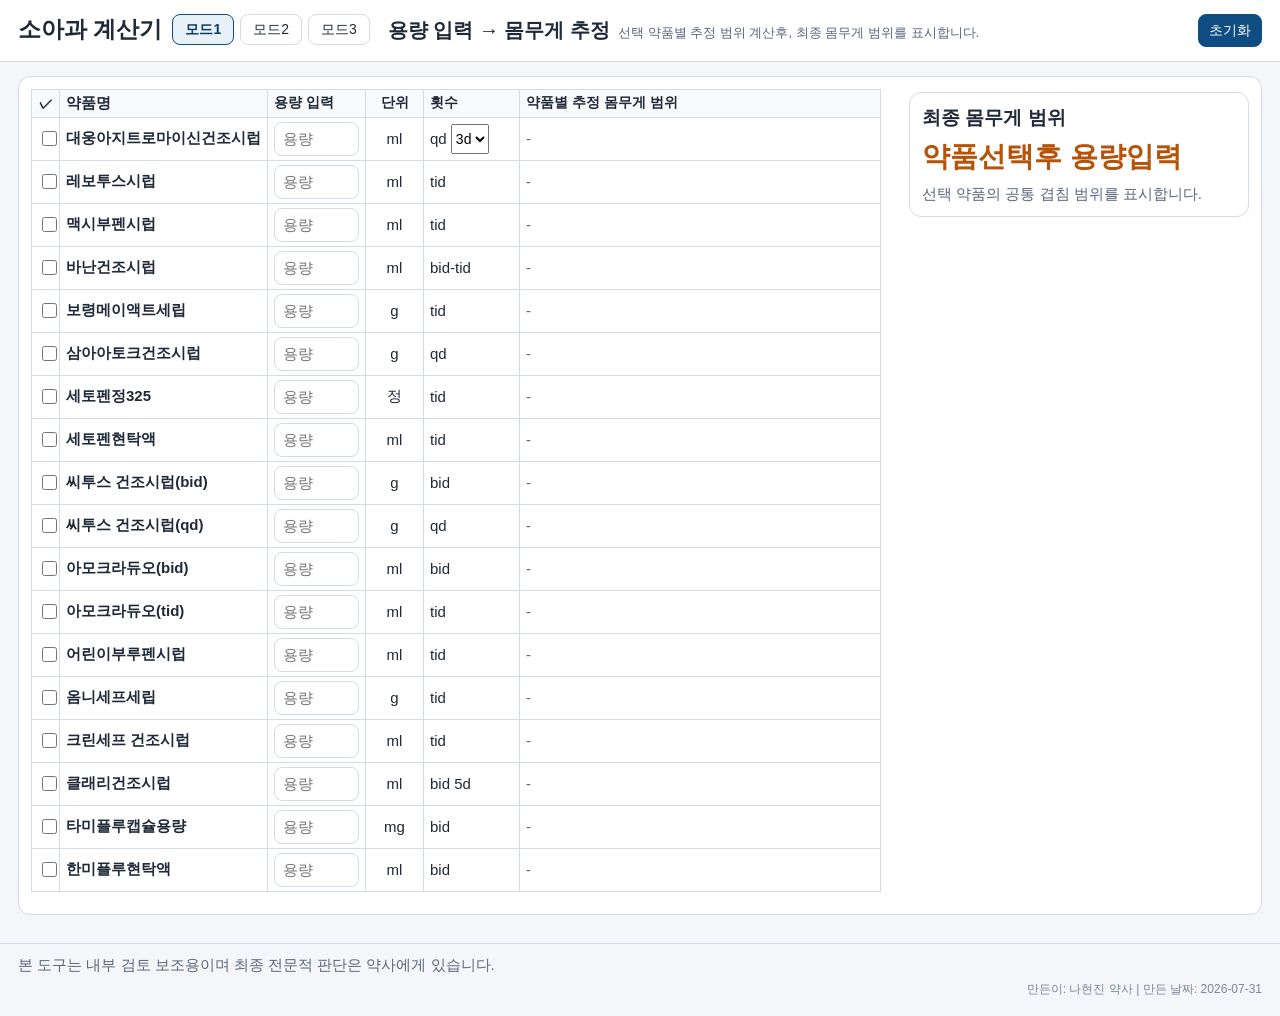
<file: index.html>
﻿<!doctype html>
<html lang="ko">
<head>
  <meta charset="UTF-8" />
  <meta name="viewport" content="width=device-width, initial-scale=1.0" />
  <title>소아과 계산기</title>
  <style>
:root{
  --bg:#f4f6f9; --panel:#fff; --line:#d4dbe6; --text:#1f2937; --muted:#5b667a;
  --primary:#0f4c81; --primary-weak:#e8f1f8; --ok:#166534; --warn:#b45309; --ex:#b42318;
}
*{box-sizing:border-box}
body{
  margin:0;background:var(--bg);color:var(--text);
  font-family:"Pretendard","Noto Sans KR","Segoe UI",sans-serif;
  font-size:18px;
}
.topbar{
  position:sticky;top:0;z-index:20;background:var(--panel);border-bottom:1px solid var(--line);
  display:flex;justify-content:space-between;gap:12px;padding:14px 18px;align-items:flex-start
}
.title-wrap{
  display:grid;
  gap:4px;
  min-width:0;
}
.title-row{
  display:flex;
  align-items:center;
  gap:10px;
  flex-wrap:nowrap;
  min-width:0;
}
.topbar h1{margin:0;font-size:23px;line-height:1.2}
.top-modes{
  display:flex;
  align-items:center;
  gap:6px;
  flex-shrink:0;
}
.actions{display:flex;gap:8px;flex-wrap:wrap}
.actions button{
  font-size:14px;
  padding:7px 10px;
  border-radius:8px;
}
button{
  border:1px solid var(--line);background:#fff;color:var(--text);border-radius:10px;
  padding:10px 14px;font-size:17px;line-height:1.2;cursor:pointer
}
button.primary{background:var(--primary);border-color:var(--primary);color:#fff}
button.primary:hover{filter:brightness(.95)}
.wrap{padding:14px 18px 20px;display:grid;gap:12px}
.panel{background:var(--panel);border:1px solid var(--line);border-radius:12px;padding:12px}
.panel h2{margin:0 0 10px;font-size:20px;line-height:1.3}
.tabs{display:grid;grid-template-columns:repeat(2,minmax(0,1fr));gap:8px}
.tab{
  padding:11px 12px;border:1px solid var(--line);border-radius:10px;background:#fff;text-align:left;
  font-size:17px;line-height:1.3
}
.top-modes .tab{
  text-align:center;
  font-size:14px;
  line-height:1.1;
  padding:7px 12px;
  border-radius:8px;
}
.tab.active{background:var(--primary-weak);border-color:var(--primary);font-weight:700;color:#0b3b63}
.mode-help{
  margin-top:0;
  margin-left:8px;
  font-size:13px;
  color:var(--muted);
  white-space:nowrap;
  overflow:hidden;
  text-overflow:ellipsis;
  min-width:0;
}
.mode-title{
  font-size:20px;
  line-height:1.3;
  font-weight:700;
  color:var(--text);
  margin-right:8px;
}

.mode{display:none}
.mode.active{display:block}

.mode1-grid{
  display:grid;grid-template-columns:minmax(0,1fr) 340px;gap:12px;align-items:start
}
.sticky-final{position:sticky;top:92px}
.final-box{
  border:1px solid var(--line);border-radius:12px;padding:12px;background:#fff
}
.final-title{font-weight:700;font-size:19px;margin-bottom:8px}
.final-value{font-size:28px;font-weight:800;line-height:1.3}
.state-ok{color:var(--ok)}
.state-warn{color:var(--warn)}
.state-ex{color:var(--ex)}
.mini{font-size:15px;color:var(--muted);margin-top:8px;line-height:1.4}

.sticky-input-area{
  position:sticky;
  top:92px;
  z-index:6;
  background:var(--panel);
  border-bottom:1px dashed var(--line);
  padding-bottom:10px;
  margin-bottom:10px;
}

#mode2StickyInput{
  position:sticky;
  top:92px;
  z-index:10;
  background:var(--panel);
}
#mode3StickyInput{
  position:sticky;
  top:92px;
  z-index:9;
  background:var(--panel);
}
.mode2-topline{
  display:flex;
  align-items:flex-end;
  justify-content:flex-start;
  gap:8px;
  flex-wrap:nowrap;
  position:static;
  background:transparent;
  padding:0;
  border-bottom:none;
}
.mode2-topline h2{
  margin:0;
  white-space:nowrap;
  flex-shrink:0;
}
.mode2-topline #mode2StickyInput{
  position:sticky;
  top:92px;
  z-index:10;
  flex:0 0 auto;
  width:auto;
  margin-bottom:0;
  margin-left:2px;
  border-bottom:none;
  padding:4px 6px 4px 6px;
  background:var(--panel);
  border:1px solid var(--line);
  border-radius:10px;
  box-shadow:0 1px 0 rgba(15,76,129,0.06);
}
.mode2-topline .merged-top-row{
  justify-content:flex-start;
  gap:8px;
}
#mode2Table{
  margin-top:8px;
}

table{
  width:100%;border-collapse:collapse;font-size:18px;background:#fff
}
#mode1Table{
  width:calc(100% - 16px);
  font-size:15px;
}
#mode1Table th{
  font-size:14px;
  padding:4px 6px;
}
#mode1Table td{
  padding:4px 6px;
  font-size:15px;
}
#mode1Table.dense td{
  height:34px;
}
#mode1Table th:nth-child(2),
#mode1Table td:nth-child(2){
  white-space:nowrap;
  font-size:15px;
  font-weight:600;
}
#mode1Table th:nth-child(1),
#mode1Table td:nth-child(1){
  width:28px;
  min-width:28px;
  max-width:28px;
  text-align:center;
}
#mode1Table th:nth-child(4),
#mode1Table td:nth-child(4){
  width:58px;
  min-width:58px;
  max-width:58px;
  text-align:center;
}
#mode1Table .row-result.ok,
#mode1Table .row-result.warn,
#mode1Table .row-result.ex{
  font-size:15px;
}
#mode1Table input[type="number"]{
  height:34px;
  font-size:15px;
  padding:4px 8px;
}
#mode1Table .m1-period{
  height:30px;
  font-size:14px;
}
th,td{border:1px solid var(--line);padding:6px 8px;vertical-align:middle}
th{background:#f8fafc;text-align:left;font-size:16px}
.dense td{height:40px}
.dense td:nth-child(2){font-size:16px;font-weight:600}
.muted{color:var(--muted)}
.row-result.ok{color:var(--ok);font-weight:700;font-size:18px}
.row-result.warn{color:var(--warn);font-weight:700;font-size:18px}
.row-result.ex{color:var(--ex);font-weight:700;font-size:18px}
.med-link{
  color:inherit;
  text-decoration:none;
}
.med-name-text{
  color:inherit;
  text-decoration:none;
}

#mode2Table{
  table-layout:fixed;
  font-size:15px;
}
#mode2Table th{
  font-size:14px;
  padding:4px 6px;
}
#mode2Table td{
  font-size:15px;
  padding:4px 6px;
}
#mode2Table.dense td{
  height:34px;
}
#mode2Table th:nth-child(1),
#mode2Table td:nth-child(1),
#mode2Table th:nth-child(4),
#mode2Table td:nth-child(4),
#mode2Table th:nth-child(7),
#mode2Table td:nth-child(7){
  width:56px !important;
  min-width:56px;
  max-width:56px;
  text-align:center;
}
#mode2Table th:nth-child(1),
#mode2Table th:nth-child(4),
#mode2Table td:nth-child(1),
#mode2Table td:nth-child(4),
#mode2Table th:nth-child(7),
#mode2Table td:nth-child(7){
  padding-left:2px;
  padding-right:2px;
}
#mode2Table th:nth-child(2),
#mode2Table th:nth-child(5),
#mode2Table td:nth-child(2),
#mode2Table td:nth-child(5),
#mode2Table th:nth-child(8),
#mode2Table td:nth-child(8){
  white-space:nowrap;
}
#mode2Table th:nth-child(2),
#mode2Table td:nth-child(2){
  width:224px !important;
  min-width:224px;
  max-width:224px;
}
#mode2Table th:nth-child(3),
#mode2Table td:nth-child(3){
  width:182px !important;
  min-width:182px;
  max-width:182px;
}
#mode2Table th:nth-child(5),
#mode2Table td:nth-child(5){
  width:224px !important;
  min-width:224px;
  max-width:224px;
}
#mode2Table th:nth-child(6),
#mode2Table td:nth-child(6){
  width:210px !important;
  min-width:210px;
  max-width:210px;
}
#mode2Table th:nth-child(8),
#mode2Table td:nth-child(8){
  width:224px !important;
  min-width:224px;
  max-width:224px;
}
#mode2Table td:nth-child(2),
#mode2Table td:nth-child(5),
#mode2Table td:nth-child(8){
  font-size:15px;
  font-weight:600;
}
#mode2Table .row-result{
  line-height:1.25;
  font-size:15px;
  white-space:normal;
}
#mode2Table td:nth-child(3),
#mode2Table td:nth-child(6){
  height:auto;
  min-height:34px;
  align-items:flex-start;
}
#mode2Table .med-name.weight{
  background:#eaf4ff;
}
#mode2Table .med-name.age{
  background:#ffe4ef;
}
#mode2Table .med-name.both{
  background:linear-gradient(90deg, #eaf4ff 0 50%, #ffe4ef 50% 100%);
}
.merged-top-row{
  display:flex;
  align-items:flex-end;
  flex-wrap:nowrap;
  gap:10px;
}
.mode2-fixed100{
  width:100px;
  min-width:100px;
  max-width:100px;
}
.mode2-fixed120{
  width:210px;
  min-width:210px;
  max-width:210px;
}
#mode2Weight,
#mode2BirthYymmdd,
#mode3Weight,
#mode3BirthYymmdd{
  width:100px !important;
  min-width:100px;
  max-width:100px;
}
#mode2AgeDirect,
#mode3AgeDirect{
  width:100px !important;
  min-width:100px;
  max-width:100px;
}
.mode2-fixed110{
  width:210px;
  min-width:210px;
  max-width:210px;
}
.mode2-age-direct-box{
  margin-left:-5px;
}
#mode2AgeValue,
#mode3AgeValue{
  width:90px;
  min-width:90px;
  max-width:90px;
}
.mode2-input-box{
  display:flex;
  align-items:center;
  gap:8px;
  border:1px solid var(--line);
  border-radius:10px;
  padding:8px 10px 10px;
}
.mode2-input-box label{
  margin-bottom:0;
  white-space:nowrap;
  flex-shrink:0;
}
.mode2-input-weight{
  background:#eaf4ff;
}
.mode2-input-age{
  background:#ffe4ef;
}

#mode3Table{
  table-layout:fixed;
  font-size:15px;
}
#mode3Table th{
  font-size:14px;
  padding:4px 6px;
}
#mode3Table td{
  font-size:15px;
  padding:4px 6px;
  height:34px;
}
#mode3Table.dense td{
  height:34px;
}
#mode3Table th:nth-child(1),
#mode3Table td:nth-child(1),
#mode3Table th:nth-child(6),
#mode3Table td:nth-child(6),
#mode3Table th:nth-child(11),
#mode3Table td:nth-child(11){
  width:56px !important;
  min-width:56px;
  max-width:56px;
  text-align:center;
}
#mode3Table th:nth-child(1),
#mode3Table th:nth-child(6),
#mode3Table th:nth-child(11),
#mode3Table td:nth-child(1),
#mode3Table td:nth-child(6),
#mode3Table td:nth-child(11){
  padding-left:2px;
  padding-right:2px;
}
#mode3Table th:nth-child(2),
#mode3Table td:nth-child(2),
#mode3Table th:nth-child(7),
#mode3Table td:nth-child(7),
#mode3Table th:nth-child(12),
#mode3Table td:nth-child(12){
  white-space:nowrap;
}
#mode3Table th:nth-child(2),
#mode3Table td:nth-child(2),
#mode3Table th:nth-child(7),
#mode3Table td:nth-child(7),
#mode3Table th:nth-child(12),
#mode3Table td:nth-child(12){
  width:224px !important;
  min-width:224px;
  max-width:224px;
}
#mode3Table th:nth-child(3),
#mode3Table td:nth-child(3),
#mode3Table th:nth-child(8),
#mode3Table td:nth-child(8),
#mode3Table th:nth-child(13),
#mode3Table td:nth-child(13){
  width:88px !important;
  min-width:88px;
  max-width:88px;
}
#mode3Table th:nth-child(4),
#mode3Table td:nth-child(4),
#mode3Table th:nth-child(9),
#mode3Table td:nth-child(9),
#mode3Table th:nth-child(14),
#mode3Table td:nth-child(14){
  width:74px !important;
  min-width:74px;
  max-width:74px;
}
#mode3Table td:nth-child(2),
#mode3Table td:nth-child(7),
#mode3Table td:nth-child(12){
  font-size:16px;
  font-weight:600;
}
#mode3Table td:nth-child(5),
#mode3Table td:nth-child(10),
#mode3Table td:nth-child(15){
  font-size:15px;
  line-height:1.2;
}
#mode3Table .med-name.basis-weight{
  background:#eaf4ff;
}
#mode3Table .med-name.basis-age{
  background:#ffe4ef;
}
#mode3Table .med-name.basis-dual{
  background:linear-gradient(90deg,#eaf4ff 0 50%,#ffe4ef 50% 100%);
}
.audit-dose-wrap{
  display:flex;
  align-items:center;
  gap:4px;
}
.audit-dose-input{
  width:56px !important;
  min-width:56px;
  max-width:56px;
  height:34px !important;
  font-size:15px !important;
  padding:4px 6px !important;
}
.audit-freq-input{
  width:100%;
  min-width:0;
  height:34px !important;
  font-size:15px !important;
  padding:4px 6px !important;
}
.audit-unit-text{
  display:inline-block;
  min-width:18px;
  padding:0;
  color:var(--muted);
  font-size:14px;
  line-height:1;
  white-space:nowrap;
}
.m3-res-cell{
  text-align:left;
  line-height:1.2;
}
#mode3Table td:nth-child(5),
#mode3Table td:nth-child(10),
#mode3Table td:nth-child(15){
  align-items:flex-start;
  height:auto;
  min-height:34px;
}
input[type="number"],input[type="text"],input[type="date"]{
  width:100%;height:42px;border:1px solid var(--line);border-radius:8px;padding:6px 10px;font-size:18px
}
.inline-row{
  display:grid;grid-template-columns:240px 240px 300px;gap:12px;align-items:end
}
.inline-row.merged-top-row{
  display:flex;
  flex-wrap:nowrap;
  align-items:flex-end;
  gap:10px;
}
.mode3-row{
  grid-template-columns:240px 240px 80px 360px;
  column-gap:12px;
  align-items:end;
}
.mode3-spacer{width:100%;height:1px}
.field label{display:block;font-size:15px;color:var(--muted);margin-bottom:6px}
.calc-age-head{
  display:flex;
  align-items:flex-end;
  justify-content:space-between;
  gap:16px;
  margin-bottom:6px;
}
.calc-age-label{
  margin:0;
  font-size:15px;
  color:var(--muted);
}
.priority-note{
  font-size:13px;
  color:var(--muted);
  font-weight:500;
  white-space:nowrap;
  margin-left:auto;
}

.age-value{
  height:42px;
  border:1px solid var(--line);
  border-radius:8px;
  background:#f8fafc;
  padding:6px 10px;
  font-size:20px;
  font-weight:700;
  display:flex;
  align-items:center;
}
input[type="checkbox"]{
  width:22px;
  height:22px;
  accent-color:var(--primary);
  vertical-align:middle;
  cursor:pointer;
}
#mode2Table input[type="checkbox"]{
  width:15px;
  height:15px;
}
#mode1Table input[type="checkbox"]{
  width:15px;
  height:15px;
}

.warn-box{margin-top:10px;display:grid;gap:8px}
.warn-item{
  border:1px solid #f6c078;border-left:6px solid #f59e0b;background:#fffbeb;color:#92400e;border-radius:10px;
  padding:9px 10px;font-size:16px;line-height:1.4
}
.ex-item{
  border-color:#f8b4b4;border-left-color:#dc2626;background:#fef2f2;color:#991b1b
}
.summary-item{
  font-weight:600;
}
.summary-item.summary-ok{
  border-color:#b7e4c7;
  border-left-color:#15803d;
  background:#f0fdf4;
  color:#166534;
}
.summary-item.summary-warn{
  border-color:#f6c078;
  border-left-color:#f59e0b;
  background:#fffbeb;
  color:#92400e;
}
.summary-item.summary-ex{
  border-color:#f8b4b4;
  border-left-color:#dc2626;
  background:#fef2f2;
  color:#991b1b;
}

.app-footer{
  margin-top:8px;border-top:1px solid var(--line);padding:12px 18px 18px;font-size:15px;color:var(--muted)
}
.build-meta{
  margin-top:6px;
  text-align:right;
  font-size:12px;
  color:#7b879a;
}

@media (max-width:1180px){
  .tabs{grid-template-columns:1fr}
  .mode1-grid{grid-template-columns:1fr}
  .sticky-final{position:static}
  .sticky-input-area{position:static}
  .inline-row{grid-template-columns:1fr}
  .merged-top-row{display:grid;grid-template-columns:1fr}
  .mode3-row{grid-template-columns:1fr}
  .mode3-spacer{display:none}
  .calc-age-head{justify-content:flex-start;gap:8px;flex-wrap:wrap}
  .priority-note{margin-left:0}
  .mode2-topline{
    display:block;
    position:static;
    top:auto;
    z-index:auto;
    border-bottom:none;
    padding:0;
  }
  .mode2-topline #mode2StickyInput{
    position:static;
    top:auto;
    z-index:auto;
    margin-top:8px;
  }
}

@media (max-width:760px){
  .topbar{
    flex-wrap:wrap;
    gap:8px;
    padding:10px 12px;
  }
  .title-row{
    flex-wrap:wrap;
    gap:6px;
  }
  .topbar h1{
    font-size:18px;
  }
  .top-modes .tab{
    font-size:13px;
    padding:6px 10px;
  }
  .actions{
    width:100%;
    gap:6px;
  }
  .actions button{
    font-size:12px;
    padding:6px 8px;
  }
  .mode-help{
    width:100%;
    margin-left:0;
    font-size:12px;
    white-space:normal;
  }
  .mode-title{
    font-size:16px;
    margin-right:6px;
  }
  .wrap{
    padding:10px 10px 16px;
  }
  .panel{
    padding:8px;
  }
  .mode1-grid{
    grid-template-columns:1fr;
    gap:8px;
  }
  .mode1-grid aside{
    order:-1;
  }
  .sticky-final{
    position:-webkit-sticky;
    position:sticky !important;
    top:78px;
    z-index:8;
    align-self:start;
  }
  .final-box{
    padding:8px 10px;
  }
  .final-title{
    font-size:15px;
  }
  .final-value{
    font-size:20px;
  }

  #mode2StickyInput{
    position:sticky;
    top:84px;
    z-index:9;
    margin-left:0;
    width:100%;
    padding:4px;
    background:var(--panel);
  }
  #mode3StickyInput{
    position:sticky;
    top:84px;
    z-index:8;
    margin-left:0;
    width:100%;
    padding:4px;
    background:var(--panel);
  }
  .merged-top-row{
    display:grid !important;
    grid-template-columns:repeat(4, minmax(0, 1fr));
    gap:4px !important;
    align-items:end;
  }
  .mode2-fixed100,
  .mode2-fixed110,
  .mode2-fixed120{
    width:100%;
    min-width:0;
    max-width:none;
  }
  .mode2-age-direct-box{
    margin-left:0;
  }
  .mode2-input-box{
    flex-direction:column;
    align-items:stretch;
    gap:0;
    padding:4px 5px 6px;
    border-radius:8px;
  }
  .mode2-input-box label{
    font-size:11px;
    margin-bottom:3px;
    line-height:1.15;
    white-space:nowrap;
    overflow:hidden;
    text-overflow:ellipsis;
  }
  #mode2Weight,
  #mode2BirthYymmdd,
  #mode2AgeDirect,
  #mode2AgeValue{
    width:100% !important;
    min-width:0;
    max-width:none;
  }
  .age-value{
    height:30px;
    font-size:14px;
    padding:3px 6px;
  }
  input[type="number"],input[type="text"],input[type="date"]{
    height:30px;
    font-size:13px;
    padding:3px 6px;
  }
  .audit-dose-input{
    width:54px !important;
    min-width:54px;
    max-width:54px;
  }
  .audit-unit-text{
    min-width:18px;
    font-size:12px;
  }

  #mode1Table,
  #mode2Table,
  #mode3Table{
    width:100% !important;
    table-layout:auto;
    border-collapse:separate;
    border-spacing:0;
    background:transparent;
  }
  #mode1Table thead,
  #mode2Table thead,
  #mode3Table thead{
    display:none;
  }
  #mode1Table tbody,
  #mode2Table tbody,
  #mode3Table tbody{
    display:block;
    width:100%;
  }
  #mode1Table tr,
  #mode2Table tr,
  #mode3Table tr{
    display:block;
    width:100%;
    margin:0 0 8px;
    border:none;
    background:transparent;
  }
  #mode1Table td,
  #mode2Table td,
  #mode3Table td{
    display:flex;
    align-items:center;
    justify-content:space-between;
    gap:8px;
    width:100% !important;
    min-width:0 !important;
    max-width:none !important;
    text-align:left;
    padding:6px 8px;
    font-size:14px !important;
    border-left:1px solid var(--line);
    border-right:1px solid var(--line);
    border-top:none;
    border-bottom:none;
    white-space:normal !important;
    background:#fff;
  }
  #mode1Table td:nth-child(3),
  #mode1Table td:nth-child(4),
  #mode1Table td:nth-child(5){
    display:inline-flex;
    width:auto !important;
    min-width:0 !important;
    max-width:none !important;
    justify-content:flex-start;
    gap:4px;
    white-space:nowrap !important;
    padding:5px 6px;
    vertical-align:top;
  }
  #mode1Table td:nth-child(3){ width:48% !important; }
  #mode1Table td:nth-child(4){ width:18% !important; }
  #mode1Table td:nth-child(5){ width:34% !important; }
  #mode1Table td:nth-child(1),
  #mode1Table td:nth-child(2){
    display:inline-flex;
    width:auto !important;
    min-width:0 !important;
    max-width:none !important;
    align-items:center;
    white-space:nowrap !important;
    vertical-align:top;
  }
  #mode1Table td:nth-child(1){
    width:28px !important;
    justify-content:center;
    border-top:1px solid var(--line);
    border-radius:10px 0 0 0;
  }
  #mode1Table td:nth-child(2){
    width:calc(100% - 28px) !important;
    border-top:1px solid var(--line);
    border-radius:0 10px 0 0;
    overflow:hidden;
    text-overflow:ellipsis;
  }
  #mode1Table td:nth-child(3){
    border-top:none;
  }
  #mode1Table td:nth-child(5){
    border-right:1px solid var(--line);
  }
  #mode1Table td:nth-child(1),
  #mode2Table td:nth-child(1),
  #mode2Table td:nth-child(4){
    justify-content:flex-start;
  }
  #mode1Table td:nth-child(1){
    border-top:1px solid var(--line);
  }
  #mode1Table td:last-child{
    border-bottom:1px solid var(--line);
    border-radius:0 0 10px 10px;
  }
  #mode2Table td:nth-child(1),
  #mode2Table td:nth-child(4),
  #mode2Table td:nth-child(7){
    border-top:1px solid var(--line);
    border-radius:10px 10px 0 0;
    margin-top:2px;
  }
  #mode2Table td:nth-child(3),
  #mode2Table td:nth-child(6),
  #mode2Table td:nth-child(9){
    border-bottom:1px solid var(--line);
    border-radius:0 0 10px 10px;
    margin-bottom:6px;
  }
  #mode2Table td:nth-child(1),
  #mode2Table td:nth-child(2),
  #mode2Table td:nth-child(4),
  #mode2Table td:nth-child(5),
  #mode2Table td:nth-child(7),
  #mode2Table td:nth-child(8){
    display:inline-flex;
    width:auto !important;
    min-width:0 !important;
    max-width:100% !important;
    white-space:nowrap !important;
    align-items:center;
    gap:6px;
    vertical-align:top;
  }
  #mode2Table td:nth-child(2),
  #mode2Table td:nth-child(5),
  #mode2Table td:nth-child(8){
    max-width:calc(100% - 58px) !important;
    overflow:hidden;
    text-overflow:ellipsis;
  }
  #mode1Table td::before,
  #mode2Table td::before,
  #mode3Table td::before{
    font-size:12px;
    color:var(--muted);
    font-weight:600;
    flex:0 0 auto;
    margin-right:8px;
  }
  #mode1Table td:nth-child(1)::before{content:"";}
  #mode1Table td:nth-child(2)::before{content:"";}
  #mode1Table td:nth-child(3)::before{content:"용량";}
  #mode1Table td:nth-child(4)::before{content:"단위";}
  #mode1Table td:nth-child(5)::before{content:"횟수";}
  #mode1Table td:nth-child(6)::before{content:"추정 범위";}

  #mode2Table td:nth-child(1)::before,
  #mode2Table td:nth-child(2)::before,
  #mode2Table td:nth-child(4)::before,
  #mode2Table td:nth-child(5)::before,
  #mode2Table td:nth-child(7)::before,
  #mode2Table td:nth-child(8)::before{content:"";}
  #mode2Table td:nth-child(3)::before,
  #mode2Table td:nth-child(6)::before,
  #mode2Table td:nth-child(9)::before{content:"";}
  #mode3Table td:nth-child(1)::before,
  #mode3Table td:nth-child(2)::before,
  #mode3Table td:nth-child(6)::before,
  #mode3Table td:nth-child(7)::before,
  #mode3Table td:nth-child(11)::before,
  #mode3Table td:nth-child(12)::before{content:"";}
  #mode3Table td:nth-child(3)::before,
  #mode3Table td:nth-child(8)::before,
  #mode3Table td:nth-child(13)::before{content:"용량";}
  #mode3Table td:nth-child(4)::before,
  #mode3Table td:nth-child(9)::before,
  #mode3Table td:nth-child(14)::before{content:"횟수";}
  #mode3Table td:nth-child(5)::before,
  #mode3Table td:nth-child(10)::before,
  #mode3Table td:nth-child(15)::before{content:"감사";}

  #mode1Table .row-result,
  #mode2Table .row-result,
  #mode3Table .row-result{
    font-size:14px !important;
    line-height:1.3;
    text-align:right;
  }
  #mode2Table .row-result{
    text-align:left !important;
    line-height:1.2;
    display:block;
    width:100%;
    margin:0;
  }
  #mode2Table td.m2-res-cell{
    justify-content:flex-start !important;
    align-items:flex-start !important;
    padding-left:8px;
    gap:0;
  }
  #mode2Table td.m2-res-cell::before{
    margin-right:0;
  }
  #mode2Table td.m2-res-cell[data-med="아디팜정"] .row-result{
    white-space:normal !important;
    line-height:1.12 !important;
    font-size:12.5px !important;
  }
  #mode2Table td.m2-res-cell[data-med="아디팜정"],
  #mode2Table td.m2-res-cell[data-med="액티피드시럽"],
  #mode2Table td.m2-res-cell[data-med="뮤테란과립200"],
  #mode2Table td.m2-res-cell[data-med="프리마란정5"],
  #mode2Table td.m2-res-cell[data-med="소아용프리마란시럽"]{
    white-space:nowrap !important;
  }
  #mode2Table td.m2-res-cell[data-med="액티피드시럽"] .row-result,
  #mode2Table td.m2-res-cell[data-med="뮤테란과립200"] .row-result,
  #mode2Table td.m2-res-cell[data-med="프리마란정5"] .row-result,
  #mode2Table td.m2-res-cell[data-med="소아용프리마란시럽"] .row-result{
    white-space:nowrap !important;
    font-size:12px !important;
    line-height:1.1 !important;
  }
  #mode1Table .med-link,
  #mode2Table .med-link,
  #mode3Table .med-link{
    display:inline-block;
    max-width:100%;
    word-break:keep-all;
  }
  #mode3Table td:nth-child(1),
  #mode3Table td:nth-child(2),
  #mode3Table td:nth-child(6),
  #mode3Table td:nth-child(7),
  #mode3Table td:nth-child(11),
  #mode3Table td:nth-child(12){
    display:inline-flex;
    width:auto !important;
    min-width:0 !important;
    max-width:100% !important;
    white-space:nowrap !important;
    align-items:center;
    gap:6px;
    vertical-align:top;
  }
  #mode3Table td:nth-child(2),
  #mode3Table td:nth-child(7),
  #mode3Table td:nth-child(12){
    max-width:calc(100% - 58px) !important;
    overflow:hidden;
    text-overflow:ellipsis;
  }
  #mode3Table td:nth-child(5),
  #mode3Table td:nth-child(10),
  #mode3Table td:nth-child(15){
    justify-content:flex-start !important;
    align-items:flex-start !important;
    padding-left:8px;
    gap:0;
  }
  #mode3Table td:nth-child(5)::before,
  #mode3Table td:nth-child(10)::before,
  #mode3Table td:nth-child(15)::before{
    margin-right:0;
  }

  /* Mode 1 mobile: fixed 3-line card layout */
  #mode1Table tr{
    display:grid !important;
    grid-template-columns:28px minmax(90px,1fr) 72px 64px 92px;
    grid-template-areas:
      "m1check m1name m1name m1name m1name"
      "m1dose  m1dose m1unit m1freq m1freq"
      "m1res   m1res  m1res  m1res  m1res";
    margin:0 0 8px;
  }
  #mode1Table td{
    width:auto !important;
    min-width:0 !important;
    max-width:none !important;
    display:flex !important;
    align-items:center;
    gap:6px;
    white-space:nowrap !important;
    padding:5px 6px;
  }
  #mode1Table td:nth-child(1){
    grid-area:m1check;
    justify-content:center;
    border-top:1px solid var(--line);
    border-radius:10px 0 0 0;
  }
  #mode1Table td:nth-child(2){
    grid-area:m1name;
    border-top:1px solid var(--line);
    border-radius:0 10px 0 0;
    overflow:hidden;
    text-overflow:ellipsis;
    white-space:nowrap !important;
  }
  #mode1Table td:nth-child(3){
    grid-area:m1dose;
    border:0;
  }
  #mode1Table td:nth-child(4){
    grid-area:m1unit;
    border:0;
  }
  #mode1Table td:nth-child(5){
    grid-area:m1freq;
    border:0;
  }
  #mode1Table td:nth-child(6){
    grid-area:m1res;
    border-bottom:1px solid var(--line);
    border-radius:0 0 10px 10px;
    justify-content:flex-start;
    align-items:flex-start;
    gap:6px;
    white-space:normal !important;
  }
  #mode1Table td:nth-child(2)::before{content:"";}
  #mode1Table td:nth-child(3)::before{content:"용량";}
  #mode1Table td:nth-child(4)::before{content:"단위";}
  #mode1Table td:nth-child(5)::before{content:"횟수";}
  #mode1Table td:nth-child(6)::before{content:"추정 범위";}
  #mode1Table td:nth-child(1)::before,
  #mode1Table td:nth-child(2)::before{
    margin-right:0;
  }
  #mode1Table td:nth-child(2) .med-link,
  #mode1Table td:nth-child(2) .med-name-text{
    white-space:nowrap;
    overflow:hidden;
    text-overflow:ellipsis;
    display:block;
    width:100%;
  }
  #mode1Table td:nth-child(3),
  #mode1Table td:nth-child(4),
  #mode1Table td:nth-child(5){
    flex-wrap:nowrap !important;
  }
  #mode1Table td:nth-child(3) input[type="number"]{
    width:68px;
    min-width:68px;
    max-width:68px;
    height:32px;
    font-size:14px;
    padding:3px 6px;
  }
  #mode1Table td:nth-child(5) .m1-period{
    height:28px;
    font-size:13px;
    padding:2px 4px;
  }
  #mode1Table td:nth-child(6){
    white-space:normal !important;
    text-align:left !important;
  }
  #mode1Table td:nth-child(6) .row-result{
    text-align:left !important;
    line-height:1.25;
  }

  /* Mode 2 mobile: show one clean vertical list in 가나다순 order */
  #mode2Table.mobile-single tr{
    display:grid !important;
    grid-template-columns:38px minmax(0,1fr);
    grid-template-areas:
      "m2check m2name"
      "m2result m2result";
    margin:0 0 8px;
  }
  #mode2Table.mobile-single tr > td{
    width:auto !important;
    min-width:0 !important;
    max-width:none !important;
  }
  #mode2Table.mobile-single tr > td:nth-child(1){
    grid-area:m2check;
    justify-content:center !important;
    align-items:center !important;
    padding:6px 2px 6px 6px;
    border-top:1px solid var(--line);
    border-radius:10px 0 0 0;
  }
  #mode2Table.mobile-single tr > td:nth-child(2){
    grid-area:m2name;
    padding:6px 6px 6px 2px;
    border-top:1px solid var(--line);
    border-radius:0 10px 0 0;
    white-space:nowrap !important;
    overflow:hidden;
    text-overflow:ellipsis;
    gap:2px !important;
  }
  #mode2Table.mobile-single tr > td:nth-child(3){
    grid-area:m2result;
    padding:6px 8px;
    border-bottom:1px solid var(--line);
    border-radius:0 0 10px 10px;
    justify-content:flex-start !important;
    align-items:flex-start !important;
  }
  #mode2Table.mobile-single tr > td:nth-child(1)::before,
  #mode2Table.mobile-single tr > td:nth-child(2)::before,
  #mode2Table.mobile-single tr > td:nth-child(3)::before{
    content:"";
    margin-right:0;
  }
}

  </style>
</head>
<body>
  <header class="topbar">
    <div class="title-wrap">
      <div class="title-row">
        <h1>소아과 계산기</h1>
        <div class="top-modes">
          <button class="tab active" data-mode="mode1" title="용량으로 몸무게추정">모드1</button>
          <button class="tab" data-mode="mode2" title="몸무게/나이 기준 약 용량 계산">모드2</button>
          <button class="tab" data-mode="mode3" title="처방 입력값 감사">모드3</button>
        </div>
        <div id="modeHelp" class="mode-help"><span id="modeTitle" class="mode-title"></span><span id="modeDesc"></span></div>
      </div>
    </div>
    <div class="actions">
      <button id="btn-reset-all" class="primary" title="모든 모드의 입력값과 약품 선택을 지웁니다">초기화</button>
    </div>
  </header>

  <main class="wrap">
    <section id="mode1" class="mode active panel">
      <div class="mode1-grid">
        <div>
          <table class="dense" id="mode1Table">
            <thead>
              <tr>
                <th style="width:28px">✓</th>
                <th style="width:190px">약품명</th>
                <th style="width:98px">용량 입력</th>
                <th style="width:58px">단위</th>
                <th style="width:96px">횟수</th>
                <th>약품별 추정 몸무게 범위</th>
              </tr>
            </thead>
            <tbody></tbody>
          </table>
          <div id="mode1Warnings" class="warn-box"></div>
        </div>

        <aside class="sticky-final">
          <div class="final-box">
            <div class="final-title">최종 몸무게 범위</div>
            <div id="mode1Final" class="final-value state-warn">약품선택후 용량입력</div>
            <div class="mini">선택 약품의 공통 겹침 범위를 표시합니다.</div>
          </div>
        </aside>
      </div>
    </section>

    <section id="mode2" class="mode panel">
      <div id="mode2StickyInput" class="sticky-input-area">
        <div class="inline-row merged-top-row">
          <div class="field mode2-input-box mode2-input-weight mode2-fixed120">
            <label>몸무게 (kg)</label>
            <input id="mode2Weight" type="number" min="0" step="0.1" placeholder="예:15.5" />
          </div>
          <div class="field mode2-input-box mode2-input-age mode2-fixed120">
            <label>생년월일</label>
            <input id="mode2BirthYymmdd" type="text" placeholder="예:190202" />
          </div>
          <div class="field mode2-input-box mode2-input-age mode2-fixed120 mode2-age-direct-box">
            <label>나이 입력 (세)</label>
            <input id="mode2AgeDirect" type="number" min="0" step="0.1" placeholder="예: 7" />
          </div>
          <div class="field mode2-input-box mode2-input-age mode2-fixed110">
            <label>계산 나이 (세)</label>
            <div id="mode2AgeValue" class="age-value">-</div>
          </div>
        </div>
      </div>

      <table class="dense" id="mode2Table">
        <thead>
          <tr>
            <th style="width:56px">✓</th>
            <th style="width:132px">약품명</th>
            <th>계산 결과</th>
            <th style="width:56px">✓</th>
            <th style="width:132px">약품명</th>
            <th>계산 결과</th>
            <th style="width:56px">✓</th>
            <th style="width:132px">약품명</th>
            <th>계산 결과</th>
          </tr>
        </thead>
        <tbody></tbody>
      </table>
      <div id="mode2Warnings" class="warn-box"></div>
    </section>

    <section id="mode3" class="mode panel">
      <div id="mode3StickyInput" class="sticky-input-area">
        <div class="inline-row merged-top-row">
          <div class="field mode2-input-box mode2-input-weight mode2-fixed120">
            <label>몸무게 (kg)</label>
            <input id="mode3Weight" type="number" min="0" step="0.1" placeholder="예:15.5" />
          </div>
          <div class="field mode2-input-box mode2-input-age mode2-fixed120">
            <label>생년월일</label>
            <input id="mode3BirthYymmdd" type="text" placeholder="예:190202" />
          </div>
          <div class="field mode2-input-box mode2-input-age mode2-fixed120 mode2-age-direct-box">
            <label>나이 입력 (세)</label>
            <input id="mode3AgeDirect" type="number" min="0" step="0.1" placeholder="예: 7" />
          </div>
          <div class="field mode2-input-box mode2-input-age mode2-fixed110">
            <label>계산 나이 (세)</label>
            <div id="mode3AgeValue" class="age-value">-</div>
          </div>
        </div>
      </div>

      <table class="dense" id="mode3Table">
        <thead>
          <tr>
            <th style="width:56px">✓</th>
            <th style="width:180px">약품명</th>
            <th style="width:132px">용량 입력</th>
            <th style="width:120px">회/일</th>
            <th>감사 결과</th>
            <th style="width:56px">✓</th>
            <th style="width:180px">약품명</th>
            <th style="width:132px">용량 입력</th>
            <th style="width:120px">회/일</th>
            <th>감사 결과</th>
            <th style="width:56px">✓</th>
            <th style="width:180px">약품명</th>
            <th style="width:132px">용량 입력</th>
            <th style="width:120px">회/일</th>
            <th>감사 결과</th>
          </tr>
        </thead>
        <tbody></tbody>
      </table>
      <div id="mode3Warnings" class="warn-box"></div>
    </section>
  </main>

  <footer class="app-footer">
    <div>본 도구는 내부 검토 보조용이며 최종 전문적 판단은 약사에게 있습니다.</div>
    <div class="build-meta">만든이: 나현진 약사 | 만든 날짜: 2026-07-31</div>
  </footer>

  <script>
const collator = new Intl.Collator("ko-KR", { sensitivity: "base" });

const MODE1_RULES = [
  {
    name: "레보투스시럽", unit: "ml", freq: "tid", dur: "",
    type: "lookup",
    table: { 3:[10,20], 5:[20,30] },
    missing: "용량 확인 필요"
  },
  { name: "클래리건조시럽", unit: "ml", freq: "bid", dur: "5d", type: "range", min: d=>d/0.6, max: d=>d/0.3 },
  { name: "대웅아지트로마이신건조시럽", unit: "ml", freq: "qd", dur: "3d", type: "lowerOnly", min: d=>d/0.25 },
  { name: "크린세프 건조시럽", unit: "ml", freq: "tid", dur: "", type: "range", min: d=>d/0.53, max: d=>d/0.26 },
  { name: "옴니세프세립", unit: "g", freq: "tid", dur: "", type: "range", min: d=>d/0.06, max: d=>d/0.03 },
  { name: "바난건조시럽", unit: "ml", freq: "bid-tid", dur: "", type: "range", min: d=>d/0.45, max: d=>d/0.3 },
  { name: "아모크라듀오(bid)", unit: "ml", freq: "bid", dur: "", type: "range", min: d=>d/0.56, max: d=>d/0.31 },
  { name: "아모크라듀오(tid)", unit: "ml", freq: "tid", dur: "", type: "range", min: d=>(d*1.5)/0.56, max: d=>(d*1.5)/0.31 },
  {
    name: "타미플루캡슐용량", unit: "mg", freq: "bid", dur: "",
    type: "lookup",
    table: { 75:[40, Infinity], 60:[23,40], 45:[15,23], 30:[10,15] },
    missing: "용량 확인 필요"
  },
  {
    name: "한미플루현탁액", unit: "ml", freq: "bid", dur: "",
    type: "lookup",
    table: { 12.5:[40,Infinity], 10:[23,40], 7.5:[15,23], 5:[10,15], 4.5:[9,10], 4:[8,9], 3.5:[7,8], 3:[6,7], 2.5:[5,6], 2:[4,5], 1.5:[3,4] },
    missing: "용량 확인"
  },
  { name: "삼아아토크건조시럽", unit: "g", freq: "qd", dur: "", type: "lowerOnly", min: d=>round1(d/0.1) },
  { name: "씨투스 건조시럽(bid)", unit: "g", freq: "bid", dur: "", type: "lowerOnly", min: d=>round1(d/0.035) },
  { name: "씨투스 건조시럽(qd)", unit: "g", freq: "qd", dur: "", type: "lowerOnly", min: d=>round1(d/0.07) },
  { name: "어린이부루펜시럽", unit: "ml", freq: "tid", dur: "", type: "range", min: d=>d/0.5, max: d=>d/0.25 },
  { name: "맥시부펜시럽", unit: "ml", freq: "tid", dur: "", type: "range", min: d=>d/0.58, max: d=>d/0.42 },
  { name: "세토펜정325", unit: "정", freq: "tid", dur: "", type: "range", min: d=>(d*325)/32/0.47, max: d=>(d*325)/32/0.31 },
  { name: "세토펜현탁액", unit: "ml", freq: "tid", dur: "", type: "range", min: d=>d/0.47, max: d=>d/0.31 },
  { name: "보령메이액트세립", unit: "g", freq: "tid", dur: "", type: "range", min: d=>d/0.06, max: d=>d/0.03 }
].sort((a,b)=>collator.compare(a.name,b.name));

const HEALTH_KR_DIRECT_URLS = {
  "대웅아지트로마이신건조시럽": "https://www.health.kr/searchDrug/result_drug.asp?drug_cd=A11AKP08C0117"
};

const MODE2_RULES = [
  { name:"레보투스시럽", type:"text", calc:w=>(w>10 && w<20) ? "3mL tid" : (w>=20 && w<=30) ? "5mL tid" : (w<=10) ? "체중 범위 확인 필요 (10-20kg 3ml tid)" : "체중 범위 확인 필요 (20-30kg 5ml tid)" },
  { name:"클래리건조시럽", type:"range", unit:"ml", freq:"bid", dur:"5d", min:w=>w*0.3, max:w=>w*0.6 },
  {
    name:"두드리진시럽(=이치리진)",
    type:"dual",
    ageText:a=> a>=6 ? "25-50ml/d" : "25ml/d",
    weightText:w=> `${round2(w*0.3)}ml/d`
  },
  { name:"대웅아지트로마이신건조시럽", type:"single", unit:"ml", freq:"qd", dur:"3d", val:w=>w*0.25 },
  { name:"세토펜정325", type:"text", calc:w=>`${round2(w*0.031)} ~ ${round2(w*0.046)}정 tid` },
  { name:"세토펜현탁액", type:"range", unit:"ml", freq:"tid", dur:"", min:w=>w*0.31, max:w=>w*0.47 },
  { name:"옴니세프세립", type:"range", unit:"g", freq:"tid", dur:"", min:w=>w*0.03, max:w=>w*0.06 },
  { name:"바난건조시럽", type:"range", unit:"ml", freq:"bid-tid", dur:"", min:w=>w*0.3, max:w=>w*0.45 },
  { name:"크린세프건조시럽", type:"range", unit:"ml", freq:"tid", dur:"", min:w=>w*0.26, max:w=>w*0.53 },
  { name:"아모크라듀오시럽(bid)", type:"range", unit:"ml", freq:"bid", dur:"", min:w=>w*0.31, max:w=>w*0.56 },
  { name:"아모크라듀오시럽(tid)", type:"range", unit:"ml", freq:"tid", dur:"", min:w=>(w*0.31)/1.5, max:w=>(w*0.56)/1.5 },
  { name:"어린이부루펜시럽", type:"range", unit:"ml", freq:"tid", dur:"", min:w=>w*0.25, max:w=>w*0.5 },
  { name:"맥시부펜시럽", type:"range", unit:"ml", freq:"tid", dur:"", min:w=>w*0.42, max:w=>w*0.58 },
  {
    name:"아디팜정",
    type:"dual",
    ageText:a=> a>=6 ? "5-10정/d (50-100mg/d)" : "5정/d (50mg/d)",
    weightText:w=> `${round2(w*0.06)}정/d (${round2(w*0.6)}mg/d)`
  },
  { name:"코니톱시럽(bid)(=암브로콜 록솔씨)", type:"text", calc:w=> w>=22?"15.0mL bid (30mL/d)":w>=16?"10.0mL bid (20mL/d)":w>=12?"7.5mL bid (15mL/d)":w>=8?"5.0mL bid (10mL/d)":w>=4?"2.5mL bid (5mL/d)":"투여정보없음"},
  { name:"코니톱시럽(tid)(=암브로콜 록솔씨)", type:"text", calc:w=> w>=22?"10.0mL tid (30mL/d)":w>=16?"6.7mL tid (20.1mL/d)":w>=12?"5.0mL tid (15mL/d)":w>=8?"3.4mL tid (10.2mL/d)":w>=4?"1.7mL tid (5.1mL/d)":"투여x"},
  { name:"삼아아토크건조시럽", type:"text", calc:w=>`${round2(w*0.1)}g/d` },
  { name:"씨투스건조시럽", type:"text", calc:w=>`${round2(w*0.035)}g bid (${round2(w*0.07)}g/d)` },
  { name:"타미플루캡슐", type:"text", calc:w=> w>40?"75mg bid":w>23?"60mg bid":w>15?"45mg bid":w>=10?"30mg bid":w>0?"현탁액으로 갈것":"투여정보없음" },
  { name:"한미플루현탁용분말", type:"text", calc:w=> w>40?"12.5mL bid":w>23?"10.0mL bid":w>15?"7.5mL bid":w>=10?"5.0mL bid":w>=9?"4.5mL bid":w>=8?"4.0mL bid":w>=7?"3.5mL bid":w>=6?"3.0mL bid":w>=5?"2.5mL bid":w>=4?"2.0mL bid":w>=3?"1.5mL bid":"투여정보없음" },
  { name:"소아용프리마란시럽", type:"text", calc:w=> w<12.2?"2세 미만 금기(확인요망)":w>=40?"10mL bid (Total: 20mL/d)":`${round2(w*0.25)}mL bid (${round2(w*0.5)}mL/d)` },
  { name:"프리마란정5", type:"text", calc:w=> {
    if (w < 12.2) return "2세 미만 금기";
    if (w >= 40) return "1정 bid, 5mg bid (2정/d, 10mg/d)";
    const singleMg = round2((w * 0.25) / 2);
    const singleTab = round2(singleMg / 5);
    const dailyMg = round2(w * 0.25);
    const dailyTab = round2(dailyMg / 5);
    return `${singleTab}정 bid, ${singleMg}mg bid (${dailyTab}정/d, ${dailyMg}mg/d)`;
  } },
  { name:"엘도스시럽", type:"text", calc:w=> w>=30?"10ml bid":w>=20?"5ml tid":w>=15?"5ml bid":"정보없음" },
  { name:"보령메이액트세립", type:"range", unit:"g", freq:"tid", dur:"", min:w=>Math.min(round2(w*0.03),2), max:w=>Math.min(round2(w*0.06),2) },
  {
    name:"셉트린정",
    type:"dual",
    ageText:a=> a<(2/12) ? "2개월 미만 금기" : (a>=6 && a<=11) ? "1정 bid" : (a>=3 && a<=5) ? "1/2정 bid" : "정보없음",
    weightText:w=> `${round2(w*0.0375)}정 bid (TMP ${round2(w*6)}mg/d, SMX ${round2(w*30)}mg/d)`
  },
  {
    name:"하이드라섹산10mg",
    type:"dual",
    ageText:a=> a<0.25 ? "3개월 미만 금기" : a>=12 ? "만 12세 이상 소아용법 없음" : "3개월~12세 투여 가능",
    weightText:w=> `${round2(Math.min(w*1.5,100))}mg tid (${round2(Math.min(w*0.15,10))}포, 1일 ${round2(Math.min(w*4.5,300))}mg, 상한 ${round2(w*6)}mg/d)`
  }
].sort((a,b)=>collator.compare(a.name,b.name));

const MODE3_RULES = [
  {
    name:"뮤테란과립200",
    calc:a=> {
      if (a < 2) return "2세 미만 영아 복용하지 말것";
      const lines = [];
      if (a >= 2 && a < 6) lines.push("급성질환: 100 mg tid");
      else if (a >= 6 && a <= 14) lines.push("급성질환: 200 mg bid");

      if (a >= 6 && a <= 14) lines.push("만성질환: 100 mg tid");

      if (a >= 2 && a < 6) lines.push("낭성섬유증: 100 mg qid");
      else if (a >= 6) lines.push("낭성섬유증: 200 mg tid");

      return lines.length ? lines.join("\n") : "용량 확인 필요";
    }
  },
  { name:"액티피드시럽", calc:a=> a<=2?"2세 이하 금기":a>=12?"10mL q4-6. 1일 최대 4회(40mL) lexi":a>=6?"5mL q4-6. 1일 최대 4회(20mL) lexi":"2.5ml q6. 1일 최대 10ml[??]" },
  { name:"페니라민정", calc:a=> a<2?"2세 미만 복용하지 말것":a<6?"1mg q4-6h, 최대 6mg/d":a<12?"2mg q4-6h, 최대 12mg/d":"4mg q4-6h, 최대 24mg/d" },
  { name:"씨잘액", calc:a=> a>=6?"10mL qd":a>=2?"2.5mL bid":a>=1?"2.5mL qd":"투여x" },
  { name:"코미시럽 (=콜민에이)", calc:a=> a>=12?"10mL q4h (Max 60mL/d)":a>=6?"5mL q4h (Max 30mL/d)":a>=2?"의사 지시에 따름":"투여정보x" },
  { name:"움카민시럽", calc:a=> a>=12?"9mL tid":a>=6?"6mL tid":a>=1?"3mL tid":"사용되지 않아야 한다" },
  { name:"이텐시럽", calc:a=> a>=10?"5mg bid, 필요시 10mL bid":a>=3?"5mL bid":a>=0.5?"2.5mL bid":"투여x" },
  { name:"푸마티펜정", calc:a=> a>=10?"1정 bid (필요시 2정 bid)":a>=3?"1정 bid":"투여정보없음" },
  { name:"듀락칸이지시럽", calc:a=> a>=7?"처음 2~3일간 15mL/d, 그 후 10mL/d":a>=1?"5~10mL/d":"5mL/d" },
  { name:"포리부틴드라이시럽", calc:a=> a>=5?"10ml tid":a>=1?"5ml tid":a>=0.5?"5ml bid":"2.5ml bid-tid" },
  { name:"포리부틴정", calc:a=> a>=15?"1~2정 tid (100-200mg tid, 라벨 성인용량)":a>=5?"0.62정 tid (62.4mg, 약 1/2정)":a>=1?"0.31정 tid (31.2mg, 분할불가→드라이시럽)":a>=0.5?"0.31정 bid (31.2mg, 분할불가→드라이시럽)":"0.16정 bid-tid (15.6mg, →드라이시럽)" },
  { name:"포타겔현탁액", calc:a=> a>=19?"성인 용량: 20ml tid":"19세 미만 소아 금기 (복용하지 않음)" },
  { name:"프리비투스 현탁액", calc:a=> a>=15?"5ml tid":a>=7?"5ml bid":a>=4?"3ml bid":a>=2?"2ml bid":"투여정보없음" },
  { name:"노테몬패취", calc:a=> a>=9?"2mg":a>=3?"1mg":a>=0.5?"0.5mg":"투여정보x" },
  { name:"루키오 / 싱귤레어", calc:a=> a>=15?"10mg 정제 qd":a>=6?"5mg 츄정 qd":a>=2?"4mg 츄정 qd /\n4mg 세립제 qd":a>=0.5?"4mg 세립제 qd":"투여정보없음" },
  { name:"리나치올시럽", calc:a=> a<(24/12)?"24개월 미만 금기":(a>=6 && a<=12)?"250mg(12.5mL) tid":(a>=2)?"1일 250-500mg(12.5-25mL) 4회분할":"정보없음" },
  { name:"리나치올시럽5%", calc:a=> a>=13?"250-500mg(5-10mL) tid-qid":a>=6?"250mg(5mL) tid":a>=2?"1일 250-500mg(5-10mL) 4회분할":"정보없음" },
  { name:"헤브론시럽", calc:a=> a>=15?"100mg(5mL) tid":a>=4?"100mg(5mL) bid":a>=2?"50mg(2.5mL) tid":"정보없음" },
  { name:"후로스판액", calc:a=> "10mL bid" }
].sort((a,b)=>collator.compare(a.name,b.name));

const MERGED_MODE2_RULES = [
  ...MODE2_RULES.map(r => ({ ...r, basis: "weight", key: `W|${r.name}` })),
  ...MODE3_RULES.map(r => ({ ...r, basis: "age", key: `A|${r.name}` }))
].sort((a,b) => {
  const byName = collator.compare(a.name, b.name);
  if (byName !== 0) return byName;
  return collator.compare(a.basis, b.basis);
});

const MODE_COMPOSITION_HINTS = {
  "뮤테란과립200": "Acetylcysteine 200mg/g",
  "페니라민정": "Chlorpheniramine 2mg",
  "액티피드시럽": "Pseudoephedrine HCl 6mg/ml\nTriprolidine HCl 0.25mg/ml",
  "대웅아지트로마이신건조시럽": "40mg/ml",
  "옴니세프세립": "Cefdinir\n100 mg / 1 g",
  "두드리진시럽(=이치리진)": "Hydroxyzine HCl\n200 mg / 100 mL",
  "움카민시럽": "Pelargonium sidoides 11% EtOH extract · Maltodextrin mixture (1:4.56)\n1,144 mg / 100 mL",
  "듀락칸이지시럽": "Lactulose concentrate\n134 g / 100 mL",
  "이텐시럽": "Ketotifen fumarate\n0.276 mg/mL (Ketotifen 0.2 mg/mL)",
  "레보투스시럽": "Levodropropizine\n6 mg / mL",
  "코니톱시럽(bid)(=암브로콜 록솔씨)": "Ambroxol HCl 150mg/100mL\nClenbuterol HCl 0.1mg/100mL",
  "코니톱시럽(tid)(=암브로콜 록솔씨)": "Ambroxol HCl 150mg/100mL\nClenbuterol HCl 0.1mg/100mL",
  "맥시부펜시럽": "Dexibuprofen\n12 mg / mL",
  "루키오 / 싱귤레어": "Montelukast sodium",
  "코미시럽 (=콜민에이)": "Phenylephrine HCl + Chlorpheniramine\n1 mg + 0.4 mg / mL",
  "바난건조시럽": "Cefpodoxime Proxetil 50mg/g (Cefpodoxime 10mg/mL)",
  "바난 건조시럽": "Cefpodoxime Proxetil 50mg/g (Cefpodoxime 10mg/mL)",
  "크린세프건조시럽": "Cefaclor hydrate\n25 mg / mL",
  "삼아아토크건조시럽": "Formoterol Fumarate Hydrate 40μg/g",
  "클래리건조시럽": "Clarithromycin\n125 mg / 5 mL",
  "세토펜현탁액": "Acetaminophen\n32 mg / mL",
  "타미플루캡슐": "Oseltamivir",
  "소아용프리마란시럽": "Mequitazine\n500 μg / mL",
  "노테몬패취": "Tulobuterol",
  "씨잘액": "Levocetirizine\n0.5 mg / mL",
  "포리부틴드라이시럽": "Trimebutine\n7.87 mg / g (4.8 mg/mL)",
  "포리부틴정": "Trimebutine maleate\n100 mg / tab (Trimebutine 76.95 mg)",
  "하이드라섹산10mg": "Racecadotril\n10 mg / g (10 mg / 포)",
  "씨투스건조시럽": "Pranlukast\n100 mg / g",
  "포타겔현탁액": "Dioctahedral smectite\n150 mg / mL",
  "아디팜정": "Hydroxyzine HCl\n10 mg / tab",
  "푸마티펜정": "Ketotifen Fumarate 1.38mg(Ketotifen 1mg)",
  "아모크라듀오시럽(bid)": "Amoxicillin 40mg/mL\nPotassium Clavulanate 5.7mg/mL",
  "아모크라듀오시럽(tid)": "Amoxicillin 40mg/mL\nPotassium Clavulanate 5.7mg/mL",
  "프리마란정5": "Mequitazine\n5 mg / tab",
  "프리비투스현탁액": "Levocloperastine fendizoate\n7.08 mg / mL",
  "프리비투스 현탁액": "Levocloperastine fendizoate\n7.08 mg / mL",
  "어린이부루펜시럽": "Ibuprofen\n20 mg / mL",
  "한미플루현탁용분말": "Oseltamivir phosphate\n함량 정보: DB",
  "세토펜정325": "Acetaminophen\n325 mg / tab",
  "리나치올시럽": "Carbocysteine\n20 mg / mL (2%)",
  "리나치올시럽5%": "Carbocysteine\n50 mg / mL (5%)",
  "헤브론시럽": "Ivy leaf 70% Ethanol Fluid Ext.\n20 mg / mL",
  "엘도스시럽": "Erdosteine\n70 mg / g (3.5% 현탁액)",
  "보령메이액트세립": "Cefditoren Pivoxil\n100 mg / g",
  "셉트린정": "Sulfamethoxazole 400mg + Trimethoprim 80mg / tab",
  "후로스판액": "Phloroglucinol Hydrate\n8 mg / mL"
};

const MODE2_RESULT_HINTS = {
  "뮤테란과립200": "1. 급성질환\n6 ～ 14세 200 mg bid\n2 ～ 5세 100 mg tid\n\n2. 만성질환\n6 ～ 14세 100 mg tid\n\n3. 낭성섬유증\n6세 이상 200 mg tid\n2 ～ 5세 100 mg qid\n\n2세 미만 영아 복용하지 말것",
  "페니라민정": "12Y↑: 4mg을 4~6시간마다 복용; 최대 24mg/일\n6-12미만 : 2mg을 4~6시간마다 복용; 최대 12mg/일\n2-6미만 : 1mg을 4~6시간마다 복용; 최대6mg/일",
  "액티피드시럽": "12Y : 10mL q4-6. 1일 최대 4회(40mL) lexi\n\n6-12Y : 5mL q4-6. 1일 최대 4회(20mL) lexi\n\n2-5Y : 2.5ml q6. 1일 최대 10ml[??]\n\n2세 이하 금기",
  "레보투스시럽": "20-30 kg : 5ml tid q6\n\n10-20 kg : 3ml tid q6",
  "맥시부펜시럽": "(0.42-0.58)ml/kg",
  "바난건조시럽": "(0.3-0.45)ml/kg bid-tid",
  "삼아아토크건조시럽": "0.1g/kg/d 2-3회 분할",
  "세토펜정325": "(0.031 ~ 0.046)정/kg",
  "세토펜현탁액": "(0.31-0.47)ml/kg",
  "옴니세프세립": "(0.03-0.06)g/kg tid",
  "소아용프리마란시럽": "40kg↑ 20ml/d\n\n40kg ↓ 0.5ml/kg/d",
  "씨잘액": "6Y- : 10ml(5mg) qd\n\n2-6Y : 2.5ml(1.25mg) bid\n\n1-2Y : 2.5mL(1.25mg) qd",
  "씨투스건조시럽": "0.035g/kg bid",
  "이텐시럽": "3Y- : ~10ml/3 tid  5ml bid\n\n0.5-3Y : ~5ml/3 tid  2.5ml bid",
  "아모크라듀오시럽(bid)": "(0.31-0.56)ml/kg bid",
  "아모크라듀오시럽(tid)": "(0.21-0.37)ml/kg tid",
  "어린이부루펜시럽": "(0.25-0.5)ml/kg",
  "아디팜정": "불안, 소양\n6세 이상: 5-10정/d(50-100mg/d)\n6세 미만: 5정/d(50mg/d)\n\n진정보조\n0.06정/kg(0.6mg/kg)",
  "코니톱시럽(bid)(=암브로콜 록솔씨)": "22-35kg : 15.0mL bid\n\n16-22kg : 10.0mL bid\n\n12-16kg : 7.5mL bid\n\n8-12kg : 5.0mL bid\n\n4-8kg : 2.5mL bid",
  "코니톱시럽(tid)(=암브로콜 록솔씨)": "22-35kg : 10.0mL tid\n\n16-22kg : 6.7mL tid\n\n12-16kg : 5mL tid\n\n8-12kg : 3.4mL tid\n\n4-8kg : 1.7mL tid",
  "코미시럽 (=콜민에이)": "12Y- : 10ml q4. ~60ml/d\n\n6-12Y : 5ml q4. ~30ml/d\n\n2-6Y : 의사지시",
  "크린세프건조시럽": "(0.26-0.53)ml/kg tid",
  "클래리건조시럽": "(0.3- 0.6)ml/kg bid",
  "두드리진시럽(=이치리진)": "불안, 소양\n6세 이상: 25-50ml/d\n6세 미만: 25ml/d\n\n진정보조\n0.3ml/kg",
  "타미플루캡슐": "40kg- : 75mg bid\n\n23-40kg : 60mg bid\n\n15-23kg : 45mg bid\n\n-15kg : 30mg bid",
  "포리부틴드라이시럽": "5Y- : 10ml tid\n\n1-5Y : 5ml tid\n\n0.5-1Y : 5ml bid\n\n-0.5Y : 2.5ml bid-tid",
  "포리부틴정": "성인: 트리메부틴말레산염으로서 1회 100-200mg 1일 3회 식전\n\n[소아용량은 라벨에 없음 - 드라이시럽 환산]\n정제는 트리메부틴말레산염, 드라이시럽은 트리메부틴(유리염기) 표기\n말레산염 → 염기 환산계수 0.7695 (387.47/503.54)\n1정 = 말레산염 100mg = 트리메부틴 76.95mg = 드라이시럽 16.0mL\n\n5Y↑ : 10mL tid → 0.62정 tid\n1-5Y : 5mL tid → 0.31정 tid\n0.5-1Y : 5mL bid → 0.31정 bid\n-0.5Y : 2.5mL bid-tid → 0.16정 bid-tid",
  "하이드라섹산10mg": "3개월 이상 ~ 만 12세 미만\n경구용 수분보급제와 함께 투여\n\n1회 1.5mg/kg, 1일 3회 일정 간격\n1일 최대 6mg/kg, 1주 최대 42mg/kg\n1회 최대 100mg\n\n정상 배변 2회까지 투여\n5일 이상 지속시 의사 조언\n7일 초과 금지, 장기투여 비권장\n3개월 미만 금기",
  "포타겔현탁액": "19세 미만 소아: 복용 금지\n\n19세 이상(성인): 20ml tid",
  "프리비투스 현탁액": "15Y↑ : 5ml tid\n7-15Y : 5ml bid\n4-7Y : 3ml bid\n2-4Y : 2ml bid",
  "푸마티펜정": "3Y- : 1정 bid\n\n0.5-3Y : (초기)하루 0.05정/kg ~5일, (유지)하루 0.1정/kg",
  "프리마란정5": "40kg↑: 10mg/d\n\n40kg↓: 0.25mg/kg/d",
  "한미플루현탁용분말": "40kg-  : 12.5ml bid\n\n23-40kg : 10ml bid\n\n15-23kg : 7.5ml bid\n\n-15kg : 5ml bid",
  "대웅아지트로마이신건조시럽": "0.25 ml/kg qd 3d\n\n(0.125-0.25)ml/kg qd 5d (평균 0.15)\n\n0.75ml/kg qd 1d[급성 중이염]",
  "루키오 / 싱귤레어": "15Y- : 10 mg 정제 qd\n\n6-14Y : 5 mg 츄정 qd\n\n2-5Y : 4 mg 츄정 qd\n\n0.5-5Y : 4 mg 세립제 qd",
  "움카민시럽": "12Y↑: 9mL tid\n\n6~12Y : 6mL tid\n\n1~6Y : 3mL tid",
  "노테몬패취": "9Y- : 2mg \n\n3-9Y : 1mg \n\n0.5-3Y : 0.5mg",
  "툴로부테롤패치": "9Y- : 2mg\n3-9Y : 1mg\n0.5-3Y : 0.5mg",
  "듀락칸이지시럽": "7-14Y : 15ml/d 2-3일간 →그 후 10ml/d \n\n1-6Y : 5-10ml/d \n\n-1Y : 5ml/d",
  "리나치올시럽": "6-12Y : 250mg(12.5mL) tid\n\n2-5Y : 1일 250-500mg(12.5-25mL) 4회분할\n\n24개월 미만 금기",
  "리나치올시럽5%": "13-18Y : 250-500mg(5-10mL) tid-qid\n\n6-12Y : 250mg(5mL) tid\n\n2-5Y : 1일 250-500mg(5-10mL) 4회분할",
  "헤브론시럽": "15Y↑ : 100mg(5mL) tid\n\n4-14Y : 100mg(5mL) bid\n\n2-3Y : 50mg(2.5mL) tid",
  "엘도스시럽": "30kg↑ : 10mL bid\n\n20-30kg : 5mL tid\n\n15-19kg : 5mL bid",
  "보령메이액트세립": "(0.03-0.06)g/kg tid, 최대 2g tid(최대 6g/d)",
  "셉트린정": "체중기준(1일량): TMP 6mg/kg + SMX 30mg/kg → 1일 2회 분할 (0.0375정/kg/dose)\n\n6-11Y : 1정 bid\n\n3-5Y : 1/2정 bid\n\n2개월 미만 금기",
  "후로스판액": "소아 : 10mL bid (연령·증상에 따라 증감)"
};

const MODE2_HEALTH_KR_URLS = {
  "뮤테란과립200": "https://www.health.kr/searchDrug/result_drug.asp?drug_cd=A11A1530A0107",
  "대웅아지트로마이신건조시럽": "https://www.health.kr/searchDrug/result_drug.asp?drug_cd=A11AKP08C0117",
  "액티피드시럽": "https://www.health.kr/searchDrug/result_drug.asp?drug_cd=2019101700024",
  "옴니세프세립": "https://www.health.kr/searchDrug/result_drug.asp?drug_cd=A11ABBBBB1453",
  "두드리진시럽(=이치리진)": "https://www.health.kr/searchDrug/result_drug.asp?drug_cd=2017010400043",
  "움카민시럽": "https://www.health.kr/searchDrug/result_drug.asp?drug_cd=2018020100039",
  "듀락칸이지시럽": "https://www.health.kr/searchDrug/result_drug.asp?drug_cd=2013010200015",
  "이텐시럽": "https://www.health.kr/searchDrug/result_drug.asp?drug_cd=A11AMMMMM2439",
  "레보투스시럽": "https://www.health.kr/searchDrug/result_drug.asp?drug_cd=A11ABBBBB2578",
  "코니톱시럽(bid)(=암브로콜 록솔씨)": "https://www.health.kr/searchDrug/result_drug.asp?drug_cd=2017120400015",
  "코니톱시럽(tid)(=암브로콜 록솔씨)": "https://www.health.kr/searchDrug/result_drug.asp?drug_cd=2017120400015",
  "아모크라듀오시럽(bid)": "https://www.health.kr/searchDrug/result_drug.asp?drug_cd=A11AGGGGA0133",
  "아모크라듀오시럽(tid)": "https://www.health.kr/searchDrug/result_drug.asp?drug_cd=A11AGGGGA0133",
  "맥시부펜시럽": "https://www.health.kr/searchDrug/result_drug.asp?drug_cd=A11APPPPP0411",
  "코미시럽 (=콜민에이)": "https://www.health.kr/searchDrug/result_drug.asp?drug_cd=2017120400018",
  "바난건조시럽": "https://www.health.kr/searchDrug/result_drug.asp?drug_cd=A11A0101A0356",
  "크린세프건조시럽": "https://www.health.kr/searchDrug/result_drug.asp?drug_cd=A11A0030A0436",
  "삼아아토크건조시럽": "https://www.health.kr/searchDrug/result_drug.asp?drug_cd=2019101700031",
  "클래리건조시럽": "https://www.health.kr/searchDrug/result_drug.asp?drug_cd=A11AKKKKK0492",
  "세토펜현탁액": "https://www.health.kr/searchDrug/result_drug.asp?drug_cd=A11A0610B0025",
  "세토펜정325": "https://www.health.kr/searchDrug/result_drug.asp?drug_cd=A11ABBBBB0331",
  "타미플루캡슐": "https://www.health.kr/searchDrug/result_drug.asp?drug_cd=A11AGGGGA5141",
  "소아용프리마란시럽": "https://www.health.kr/searchDrug/result_drug.asp?drug_cd=A11A1310A0163",
  "씨잘액": "https://www.health.kr/searchDrug/result_drug.asp?drug_cd=A11APPPPP0967",
  "포리부틴드라이시럽": "https://www.health.kr/searchDrug/result_drug.asp?drug_cd=A11A0500A0120",
  "씨투스건조시럽": "https://www.health.kr/searchDrug/result_drug.asp?drug_cd=2010080200004",
  "포타겔현탁액": "https://www.health.kr/searchDrug/result_drug.asp?drug_cd=2019102400021",
  "아디팜정": "https://www.health.kr/searchDrug/result_drug.asp?drug_cd=A11AFFFFF0070",
  "페니라민정": "https://www.health.kr/searchDrug/search.asp?keyword=%ED%8E%98%EB%8B%88%EB%9D%BC%EB%AF%BC%EC%A0%95",
  "푸마티펜정": "https://www.health.kr/searchDrug/result_drug.asp?drug_cd=A11A1110B0213",
  "프리마란정5": "https://www.health.kr/searchDrug/result_drug.asp?drug_cd=A11ABBBBB0909",
  "프리비투스현탁액": "https://www.health.kr/searchDrug/result_drug.asp?drug_cd=2019102400019",
  "프리비투스 현탁액": "https://www.health.kr/searchDrug/result_drug.asp?drug_cd=2019102400019",
  "어린이부루펜시럽": "https://www.health.kr/searchDrug/result_drug.asp?drug_cd=A11A0500A0154",
  "한미플루현탁용분말": "https://www.health.kr/searchDrug/result_drug.asp?drug_cd=2018092000014",
  "루키오 / 싱귤레어": "https://www.health.kr/searchDrug/result_drug.asp?drug_cd=2016053100032",
  "노테몬패취": "https://www.health.kr/searchDrug/result_drug.asp?drug_cd=2010050400011",
  "리나치올시럽": "https://health.kr/searchDrug/result_drug.asp?drug_cd=A11A3060A0162",
  "리나치올시럽5%": "https://health.kr/searchDrug/result_drug.asp?drug_cd=A11A3060A0211",
  "헤브론시럽": "https://health.kr/searchDrug/result_drug.asp?drug_cd=A11AOOOOO0915",
  "엘도스시럽": "https://health.kr/searchDrug/result_drug.asp?drug_cd=A11ABBBBB2036",
  "보령메이액트세립": "https://health.kr/searchDrug/result_drug.asp?drug_cd=A11ABBBBB1234",
  "셉트린정": "https://health.kr/searchDrug/result_drug.asp?drug_cd=A11A0500A0065",
  "후로스판액": "https://health.kr/searchDrug/result_drug.asp?drug_cd=A11AJJJJJ0115"
};

const MODE1_TO_MODE2_TOOLTIP_NAME = {
  "아지트로": "대웅아지트로마이신건조시럽",
  "크린세프 건조시럽": "크린세프건조시럽",
  "아모크라듀오(bid)": "아모크라듀오시럽(bid)",
  "아모크라듀오(tid)": "아모크라듀오시럽(tid)",
  "타미플루캡슐용량": "타미플루캡슐",
  "한미플루현탁액": "한미플루현탁용분말",
  "씨투스 건조시럽(bid)": "씨투스건조시럽",
  "씨투스 건조시럽(qd)": "씨투스건조시럽"
};

const MODE1_TOOLTIP_OVERRIDES = {
  "씨투스 건조시럽(qd)": "0.07g/kg qd"
};

const state = {
  activeMode: "mode1",
  selected: {
    mode1: new Set(),
    mode2: new Set(),
    mode3: new Set()
  },
  mode1Dose: {},
  mode1Period: {},
  mode2Weight: "",
  mode2BirthYymmdd: "",
  mode2AgeDirect: "",
  mode3Dose: {},
  mode3Freq: {},
  mode3Weight: "",
  mode3BirthYymmdd: "",
  mode3AgeDirect: ""
};

init();

function init() {
  bindTopControls();
  bindTabs();
  renderAllModeTables();
  renderMode();
}

function bindTopControls() {
  document.getElementById("btn-reset-all").addEventListener("click", () => {
    ["mode1", "mode2", "mode3"].forEach(mode => {
      clearModeInputs(mode);
      state.selected[mode].clear();
    });
    renderAllModeTables();
    renderMode();
  });
}

function bindTabs() {
  document.querySelectorAll(".tab").forEach(tab => {
    tab.addEventListener("click", () => {
      state.activeMode = tab.dataset.mode;
      renderMode();
    });
  });
}

function clearModeInputs(mode) {
  if (mode === "mode1") {
    state.mode1Dose = {};
    state.mode1Period = {};
  }
  if (mode === "mode2") {
    state.mode2Weight = "";
    state.mode2BirthYymmdd = "";
    state.mode2AgeDirect = "";
  }
  if (mode === "mode3") {
    state.mode3Dose = {};
    state.mode3Freq = {};
    state.mode3Weight = "";
    state.mode3BirthYymmdd = "";
    state.mode3AgeDirect = "";
  }
}

function renderMode() {
  document.querySelectorAll(".tab").forEach(tab => tab.classList.toggle("active", tab.dataset.mode === state.activeMode));
  document.querySelectorAll(".mode").forEach(sec => sec.classList.toggle("active", sec.id === state.activeMode));

  const help = {
    mode1: ["용량 입력 → 몸무게 추정", "선택 약품별 추정 범위 계산후, 최종 몸무게 범위를 표시합니다."],
    mode2: ["몸무게/나이 입력 → 용량 계산", "몸무게 기준 약품과 나이 기준 약품을 한 화면에서 계산합니다."],
    mode3: ["처방 입력 → 감사", "입력된 처방 용량과 횟수를 몸무게/나이 기준으로 감사합니다."]
  };
  const [helpTitle, helpDesc] = help[state.activeMode];
  document.getElementById("modeTitle").textContent = helpTitle;
  document.getElementById("modeDesc").textContent = helpDesc;

  const mode2Weight = document.getElementById("mode2Weight");
  if (mode2Weight) mode2Weight.value = state.mode2Weight;
  const b1 = document.getElementById("mode2BirthYymmdd");
  const b3 = document.getElementById("mode2AgeDirect");
  if (b1) b1.value = state.mode2BirthYymmdd;
  if (b3) b3.value = state.mode2AgeDirect;

  const mode3Weight = document.getElementById("mode3Weight");
  if (mode3Weight) mode3Weight.value = state.mode3Weight;
  const b31 = document.getElementById("mode3BirthYymmdd");
  const b33 = document.getElementById("mode3AgeDirect");
  if (b31) b31.value = state.mode3BirthYymmdd;
  if (b33) b33.value = state.mode3AgeDirect;

  renderMode1Results();
  renderMode2Results();
  renderMode3Results();
}

function renderAllModeTables() {
  renderMode1Table();
  renderMode2Table();
  renderMode3Table();
  bindModeInputs();
}

function renderMode1Table() {
  const tbody = document.querySelector("#mode1Table tbody");
  tbody.innerHTML = MODE1_RULES.map(m => {
    const checked = state.selected.mode1.has(m.name) ? "checked" : "";
    const doseVal = state.mode1Dose[m.name] ?? "";
    const periodVal = state.mode1Period[m.name] ?? "3d";
    const mode2Name = MODE1_TO_MODE2_TOOLTIP_NAME[m.name] || m.name;
    const link = MODE2_HEALTH_KR_URLS[mode2Name] || "";
    const comp = getCompositionHint(m.name);
    const cellTitleAttr = comp ? ` title="${escapeAttr(comp)}"` : "";
    const nameHtml = link
      ? `<a class="med-link" href="${escapeAttr(link)}" target="_blank" rel="noopener noreferrer">${escapeHtml(m.name)}</a>`
      : `<span class="med-name-text">${escapeHtml(m.name)}</span>`;
    const freqCell = m.name === "대웅아지트로마이신건조시럽"
      ? `qd <select class="m1-period" data-med="${escapeAttr(m.name)}">
          <option value="3d" ${periodVal === "3d" ? "selected" : ""}>3d</option>
          <option value="5d" ${periodVal === "5d" ? "selected" : ""}>5d</option>
          <option value="1d" ${periodVal === "1d" ? "selected" : ""}>1d</option>
        </select>`
      : (m.name === "클래리건조시럽" ? "bid 5d" : escapeHtml(m.freq || "-"));
    return `
      <tr data-med="${escapeAttr(m.name)}">
        <td><input type="checkbox" class="m1-check" data-med="${escapeAttr(m.name)}" ${checked}></td>
        <td${cellTitleAttr}>${nameHtml}</td>
        <td><input type="number" min="0" step="0.1" class="m1-dose" data-med="${escapeAttr(m.name)}" value="${escapeAttr(doseVal)}" placeholder="용량"></td>
        <td>${escapeHtml(m.unit || "-")}</td>
        <td>${freqCell}</td>
        <td class="row-result muted" id="m1-res-${idSafe(m.name)}">-</td>
      </tr>
    `;
  }).join("");
}

function renderMode2Table() {
  const tbody = document.querySelector("#mode2Table tbody");
  const tableEl = document.getElementById("mode2Table");
  const isMobile = typeof window !== "undefined" && window.matchMedia && window.matchMedia("(max-width:760px)").matches;
  if (tableEl) tableEl.classList.toggle("mobile-single", !!isMobile);

  if (isMobile) {
    const renderSide = (m) => {
      const checked = state.selected.mode2.has(m.key) ? "checked" : "";
      const basisClass = m.type === "dual" ? "both" : (m.basis === "weight" ? "weight" : "age");
      const hint = getCompositionHint(m.name);
      const cellTitleAttr = hint ? ` title="${escapeAttr(hint)}"` : "";
      const nameHtml = getMode2NameCellHtml(m.name);
      return `
        <td><input type="checkbox" class="m2-check" data-key="${escapeAttr(m.key)}" ${checked}></td>
        <td class="med-name ${basisClass}"${cellTitleAttr}>${nameHtml}</td>
        <td id="m2-res-${idSafe(m.key)}" class="row-result muted m2-res-cell" data-med="${escapeAttr(m.name)}">-</td>
      `;
    };

    tbody.innerHTML = MERGED_MODE2_RULES.map(m => `<tr class="m2-single-row">${renderSide(m)}</tr>`).join("");
    return;
  }

  const third = Math.ceil(MERGED_MODE2_RULES.length / 3);
  const col1 = MERGED_MODE2_RULES.slice(0, third);
  const col2 = MERGED_MODE2_RULES.slice(third, third * 2);
  const col3 = MERGED_MODE2_RULES.slice(third * 2);
  const rowCount = Math.max(col1.length, col2.length, col3.length);

  const renderSide = (m) => {
    if (!m) return `<td></td><td></td><td></td>`;
    const checked = state.selected.mode2.has(m.key) ? "checked" : "";
    const basisClass = m.type === "dual" ? "both" : (m.basis === "weight" ? "weight" : "age");
    const hint = getCompositionHint(m.name);
    const cellTitleAttr = hint ? ` title="${escapeAttr(hint)}"` : "";
    const nameHtml = getMode2NameCellHtml(m.name);
    return `
      <td><input type="checkbox" class="m2-check" data-key="${escapeAttr(m.key)}" ${checked}></td>
      <td class="med-name ${basisClass}"${cellTitleAttr}>${nameHtml}</td>
      <td id="m2-res-${idSafe(m.key)}" class="row-result muted m2-res-cell" data-med="${escapeAttr(m.name)}">-</td>
    `;
  };

  let html = "";
  for (let i = 0; i < rowCount; i += 1) {
    html += `<tr>${renderSide(col1[i])}${renderSide(col2[i])}${renderSide(col3[i])}</tr>`;
  }
  tbody.innerHTML = html;
}

function renderMode3Table() {
  const tbody = document.querySelector("#mode3Table tbody");
  const tableEl = document.getElementById("mode3Table");
  const isMobile = typeof window !== "undefined" && window.matchMedia && window.matchMedia("(max-width:760px)").matches;
  if (tableEl) tableEl.classList.toggle("mobile-single", !!isMobile);

  const renderSide = (m) => {
    if (!m) return `<td></td><td></td><td></td><td></td><td></td>`;
    const checked = state.selected.mode3.has(m.key) ? "checked" : "";
    const basisClass = m.type === "dual" ? "basis-dual" : m.basis === "weight" ? "basis-weight" : "basis-age";
    const hint = getCompositionHint(m.name);
    const cellTitleAttr = hint ? ` title="${escapeAttr(hint)}"` : "";
    const unit = getMode3Unit(m);
    const doseVal = state.mode3Dose[m.key] ?? "";
    const freqVal = state.mode3Freq[m.key] ?? "";
    return `
      <td><input type="checkbox" class="m3-check" data-key="${escapeAttr(m.key)}" ${checked}></td>
      <td class="med-name ${basisClass}"${cellTitleAttr}>${getMode2NameCellHtml(m.name)}</td>
      <td>
        <div class="audit-dose-wrap">
          <input type="number" class="m3-dose audit-dose-input" data-key="${escapeAttr(m.key)}" min="0" step="0.1" value="${escapeAttr(doseVal)}" placeholder="용량" />
          <span class="audit-unit-text">${escapeHtml(unit)}</span>
        </div>
      </td>
      <td><input type="number" class="m3-freq audit-freq-input" data-key="${escapeAttr(m.key)}" min="1" step="1" value="${escapeAttr(freqVal)}" placeholder="예: 2" /></td>
      <td id="m3-res-${idSafe(m.key)}" class="row-result muted m3-res-cell" data-med="${escapeAttr(m.name)}">-</td>
    `;
  };

  if (isMobile) {
    tbody.innerHTML = MERGED_MODE2_RULES.map(m => `<tr class="m3-single-row">${renderSide(m)}</tr>`).join("");
    return;
  }

  const third = Math.ceil(MERGED_MODE2_RULES.length / 3);
  const col1 = MERGED_MODE2_RULES.slice(0, third);
  const col2 = MERGED_MODE2_RULES.slice(third, third * 2);
  const col3 = MERGED_MODE2_RULES.slice(third * 2);
  const rowCount = Math.max(col1.length, col2.length, col3.length);

  let html = "";
  for (let i = 0; i < rowCount; i += 1) {
    html += `<tr>${renderSide(col1[i])}${renderSide(col2[i])}${renderSide(col3[i])}</tr>`;
  }
  tbody.innerHTML = html;
}

function bindModeInputs() {
  document.querySelectorAll(".m1-check").forEach(chk => {
    chk.onchange = () => {
      const med = chk.dataset.med;
      if (chk.checked) state.selected.mode1.add(med);
      else state.selected.mode1.delete(med);
      renderMode1Results();
    };
  });

  document.querySelectorAll(".m1-dose").forEach(inp => {
    inp.oninput = () => {
      state.mode1Dose[inp.dataset.med] = inp.value;
      renderMode1Results();
    };
  });

  document.querySelectorAll(".m1-period").forEach(sel => {
    sel.onchange = () => {
      state.mode1Period[sel.dataset.med] = sel.value;
      renderMode1Results();
    };
  });

  document.querySelectorAll(".m2-check").forEach(chk => {
    chk.onchange = () => {
      const key = chk.dataset.key;
      if (chk.checked) state.selected.mode2.add(key);
      else state.selected.mode2.delete(key);
      renderMode2Results();
    };
  });

  const mode2Weight = document.getElementById("mode2Weight");
  mode2Weight.oninput = () => {
    state.mode2Weight = mode2Weight.value;
    renderMode2Results();
  };

  const b1 = document.getElementById("mode2BirthYymmdd");
  const b3 = document.getElementById("mode2AgeDirect");
  if (b1) b1.oninput = () => { state.mode2BirthYymmdd = b1.value.trim(); renderMode2Results(); };
  if (b3) b3.oninput = () => { state.mode2AgeDirect = b3.value; renderMode2Results(); };

  document.querySelectorAll(".m3-check").forEach(chk => {
    chk.onchange = () => {
      const key = chk.dataset.key;
      if (chk.checked) state.selected.mode3.add(key);
      else state.selected.mode3.delete(key);
      renderMode3Results();
    };
  });

  document.querySelectorAll(".m3-dose").forEach(inp => {
    inp.oninput = () => {
      state.mode3Dose[inp.dataset.key] = inp.value;
      renderMode3Results();
    };
  });

  document.querySelectorAll(".m3-freq").forEach(inp => {
    inp.oninput = () => {
      state.mode3Freq[inp.dataset.key] = inp.value;
      renderMode3Results();
    };
  });

  const mode3Weight = document.getElementById("mode3Weight");
  if (mode3Weight) mode3Weight.oninput = () => {
    state.mode3Weight = mode3Weight.value;
    renderMode3Results();
  };

  const mode3Birth = document.getElementById("mode3BirthYymmdd");
  const mode3Age = document.getElementById("mode3AgeDirect");
  if (mode3Birth) mode3Birth.oninput = () => {
    state.mode3BirthYymmdd = mode3Birth.value.trim();
    renderMode3Results();
  };
  if (mode3Age) mode3Age.oninput = () => {
    state.mode3AgeDirect = mode3Age.value;
    renderMode3Results();
  };
}

function renderMode1Results() {
  const warnBox = document.getElementById("mode1Warnings");
  warnBox.innerHTML = "";

  const selected = MODE1_RULES.filter(m => state.selected.mode1.has(m.name));
  const allRanges = [];

  MODE1_RULES.forEach(m => {
    const cell = document.getElementById(`m1-res-${idSafe(m.name)}`);
    const mode2HintKey = MODE1_TO_MODE2_TOOLTIP_NAME[m.name] || m.name;
    cell.title = MODE1_TOOLTIP_OVERRIDES[m.name] || MODE2_RESULT_HINTS[mode2HintKey] || "";
    cell.className = "row-result muted";
    cell.textContent = "-";

    if (!state.selected.mode1.has(m.name)) return;

    const dose = toNum(state.mode1Dose[m.name]);
    const period = state.mode1Period[m.name] || "3d";
    const res = calcMode1(m, dose, period);

    if (res.status === "ok") {
      cell.className = "row-result ok";
      cell.textContent = res.text;
      allRanges.push(res.range);
    } else if (res.status === "warn") {
      cell.className = "row-result warn";
      cell.textContent = res.text;
      warnBox.innerHTML += `<div class="warn-item">${escapeHtml(m.name)}: ${escapeHtml(res.text)}</div>`;
    } else {
      cell.className = "row-result ex";
      cell.textContent = res.text;
      warnBox.innerHTML += `<div class="warn-item ex-item">${escapeHtml(m.name)}: ${escapeHtml(res.text)}</div>`;
    }
  });

  const finalEl = document.getElementById("mode1Final");
  if (!selected.length) {
    finalEl.className = "final-value state-warn";
    finalEl.textContent = "약품선택후 용량입력";
    return;
  }
  if (!allRanges.length) {
    finalEl.className = "final-value state-ex";
    finalEl.textContent = "계산 가능한 약품 범위가 없습니다.";
    return;
  }

  const low = Math.max(...allRanges.map(r => r[0]));
  const high = Math.min(...allRanges.map(r => r[1]));
  if (low <= high) {
    finalEl.className = "final-value state-ok";
    const hiTxt = Number.isFinite(high) ? `${round1(high)} kg` : "제한없음";
    finalEl.textContent = `${round1(low)} kg ~ ${hiTxt}`;
  } else {
    finalEl.className = "final-value state-warn";
    finalEl.textContent = "겹치는 몸무게 범위 없음";
  }
}

function calcMode1(rule, dose, period = "") {
  if (rule.type === "exception") {
    return { status: "ex", text: rule.message || "용량 확인 필요" };
  }

  if (dose === null || dose <= 0) {
    return { status: "warn", text: "입력값 확인 필요" };
  }

  if (rule.name === "대웅아지트로마이신건조시럽") {
    if (period === "5d") {
      const min = dose / 0.25;
      const max = dose / 0.125;
      return { status:"ok", text:`${round1(min)} ~ ${round1(max)} kg`, range:[min,max] };
    }
    if (period === "1d") {
      const min = dose / 0.75;
      return { status:"ok", text:`${round1(min)} kg 이상`, range:[min,Infinity] };
    }
    const min = dose / 0.25;
    return { status:"ok", text:`${round1(min)} kg 이상`, range:[min,Infinity] };
  }

  if (rule.name === "보령메이액트세립" && dose >= 2) {
    const min = 2 / 0.06;
    return { status:"ok", text:`${round1(min)} kg 이상 (1회 최대 2g 상한 도달, 상한 초과)`, range:[min,Infinity] };
  }

  if (rule.type === "range") {
    const min = rule.min(dose);
    const max = rule.max(dose);
    if (!isFinite(min) || !isFinite(max) || min <= 0 || max <= 0) {
      return { status: "warn", text: "계산 불가" };
    }
    return { status: "ok", text: `${round1(min)} ~ ${round1(max)} kg`, range:[min,max] };
  }

  if (rule.type === "lowerOnly") {
    const min = rule.min(dose);
    if (!isFinite(min) || min <= 0) return { status:"warn", text:"계산 불가" };
    return { status: "ok", text: `${round1(min)} kg 이상`, range:[min,Infinity] };
  }

  if (rule.type === "lookup") {
    const key = Number(dose);
    const hit = rule.table[key];
    if (!hit) return { status:"ex", text: rule.missing || "용량 확인 필요" };
    const [min,max] = hit;
    const maxTxt = Number.isFinite(max) ? `${round1(max)} kg` : "제한없음";
    return { status:"ok", text:`${round1(min)} kg ~ ${maxTxt}`, range:[min,max] };
  }

  return { status:"ex", text:"용량 확인 필요" };
}

function renderMode2Results() {
  const warnBox = document.getElementById("mode2Warnings");
  warnBox.innerHTML = "";
  const weight = toNum(state.mode2Weight);
  const age = resolveAge();
  const agePrecise = resolveAgePrecise();
  const ageValueEl = document.getElementById("mode2AgeValue");
  if (ageValueEl) ageValueEl.textContent = age === null ? "-" : `${round1(age)}세`;

  let hasWeightSelected = false;
  let hasAgeSelected = false;

  MERGED_MODE2_RULES.forEach(m => {
    const cell = document.getElementById(`m2-res-${idSafe(m.key)}`);
    if (!cell) return;
    cell.title = MODE2_RESULT_HINTS[m.name] || "";
    cell.className = "row-result muted";
    cell.textContent = "-";

    if (!state.selected.mode2.has(m.key)) return;

    if (m.type === "dual") {
      hasWeightSelected = true;
      hasAgeSelected = true;

      const isAnxietyPair = (m.name === "두드리진시럽(=이치리진)" || m.name === "아디팜정");
      const ageLabel = isAnxietyPair ? "불안, 소양" : "나이기준";
      const weightLabel = isAnxietyPair ? "진정보조" : "체중기준";

      const ageLine = (age === null || age < 0)
        ? `${ageLabel}: 나이 입력 필요`
        : `${ageLabel}: ${m.ageText(age)}`;
      const weightLine = (weight === null || weight <= 0)
        ? `${weightLabel}: 몸무게 입력 필요`
        : `${weightLabel}: ${m.weightText(weight)}`;
      const separator = isAnxietyPair ? "\n" : "\n\n";
      const dualText = formatMode2TextForViewport(m.name, `${ageLine}${separator}${weightLine}`);

      const hasMissing = (age === null || age < 0 || weight === null || weight <= 0);
      cell.className = hasMissing ? "row-result warn" : "row-result ok";
      if (dualText.includes("\n")) {
        cell.innerHTML = escapeHtml(dualText).replace(/\n/g, "<br>");
      } else {
        cell.textContent = dualText;
      }
      return;
    }

    if (m.basis === "weight") {
      hasWeightSelected = true;
      if (weight === null || weight <= 0) {
        cell.className = "row-result warn";
        cell.textContent = "몸무게 입력 필요";
        return;
      }
      const res = calcMode2(m, weight);
      const out = formatMode2TextForViewport(m.name, res.text);
      cell.className = res.status === "ex" ? "row-result ex" : "row-result ok";
      if (out.includes("\n")) {
        cell.innerHTML = escapeHtml(out).replace(/\n/g, "<br>");
      } else {
        cell.textContent = out;
      }
      return;
    }

    hasAgeSelected = true;
    const ageForRule = (m.name === "액티피드시럽" || m.name === "뮤테란과립200" || m.name === "페니라민정" || m.name === "리나치올시럽") ? agePrecise : age;
    if (ageForRule === null || ageForRule < 0) {
      cell.className = "row-result warn";
      cell.textContent = "나이 입력 필요";
      return;
    }
    const main = m.calc(ageForRule);
    const sub = m.extra ? ` (${m.extra(ageForRule)})` : "";
    const out = formatMode2TextForViewport(m.name, `${main}${sub}`);
    cell.className = "row-result ok";
    if (out.includes("\n")) {
      cell.innerHTML = escapeHtml(out).replace(/\n/g, "<br>");
    } else {
      cell.textContent = out;
    }
  });

  if (hasWeightSelected && (weight === null || weight <= 0)) {
    warnBox.innerHTML += `<div class="warn-item">몸무게 기준 약품 계산을 위해 몸무게(kg)를 입력하세요.</div>`;
  }
  if (hasAgeSelected && (age === null || age < 0)) {
    warnBox.innerHTML += `<div class="warn-item">나이 기준 약품 계산을 위해 생년월일(YYMMDD) 또는 나이를 입력하세요.</div>`;
  }

  const chlorSummary = getChlorpheniramineSummary(agePrecise);
  if (chlorSummary) {
    warnBox.innerHTML += `<div class="warn-item summary-item ${chlorSummary.level}">${escapeHtml(chlorSummary.text)}</div>`;
  }
}

function calcMode2(rule, weight) {
  if (rule.type === "text") {
    return { status:"ok", text: rule.calc(weight) };
  }
  if (rule.type === "single") {
    const v = rule.val(weight);
    return { status:"ok", text:`${round2(v)} ${rule.unit} ${rule.freq}${rule.dur?` / ${rule.dur}`:""}` };
  }
  if (rule.type === "range") {
    const a = rule.min(weight), b = rule.max(weight);
    return { status:"ok", text:`${round2(a)} ~ ${round2(b)} ${rule.unit} ${rule.freq}${rule.dur?` / ${rule.dur}`:""}` };
  }
  return { status:"ex", text:"용량 확인 필요" };
}

function renderMode3Results() {
  const warnBox = document.getElementById("mode3Warnings");
  warnBox.innerHTML = "";

  const weight = toNum(state.mode3Weight);
  const age = resolveMode3Age();
  const agePrecise = resolveMode3AgePrecise();
  const ageValueEl = document.getElementById("mode3AgeValue");
  if (ageValueEl) ageValueEl.textContent = age === null ? "-" : `${round1(age)}세`;

  let hasWeightSelected = false;
  let hasAgeSelected = false;

  MERGED_MODE2_RULES.forEach(m => {
    const cell = document.getElementById(`m3-res-${idSafe(m.key)}`);
    if (!cell) return;
    cell.title = MODE2_RESULT_HINTS[m.name] || "";
    cell.className = "row-result muted";
    cell.textContent = "-";

    if (!state.selected.mode3.has(m.key)) return;

    if (m.basis === "weight" || m.type === "dual") hasWeightSelected = true;
    if (m.basis === "age" || m.type === "dual") hasAgeSelected = true;

    const dose = toNum(state.mode3Dose[m.key]);
    const freq = (state.mode3Freq[m.key] || "").trim();
    const audit = auditMode3Medication(m, {
      weight,
      age,
      agePrecise,
      dose,
      freq
    });

    if (audit.status === "empty") {
      cell.className = "row-result warn";
      cell.textContent = audit.text;
      return;
    }

    if (audit.status === "warn") {
      cell.className = "row-result warn";
    } else if (audit.status === "ex") {
      cell.className = "row-result ex";
    } else {
      cell.className = "row-result ok";
    }

    if (audit.text.includes("\n")) {
      cell.innerHTML = escapeHtml(audit.text).replace(/\n/g, "<br>");
      return;
    }
    cell.textContent = audit.text;
  });

  if (hasWeightSelected && (weight === null || weight <= 0)) {
    warnBox.innerHTML += `<div class="warn-item">체중 기준 감사가 필요한 약품이 있어 몸무게(kg)를 입력하세요.</div>`;
  }
  if (hasAgeSelected && (age === null || age < 0)) {
    warnBox.innerHTML += `<div class="warn-item">나이 기준 감사가 필요한 약품이 있어 생년월일 또는 나이를 입력하세요.</div>`;
  }
}

function auditMode3Medication(rule, ctx) {
  if (ctx.dose === null || ctx.dose <= 0 || !ctx.freq) {
    return { status: "empty", text: "입력값 확인" };
  }

  const normalizedCtx = {
    ...ctx,
    dose: normalizeMode3Dose(rule, ctx.dose)
  };

  if (rule.type === "dual") {
    return auditMode3Dual(rule, normalizedCtx);
  }

  if (rule.basis === "weight") {
    if (normalizedCtx.weight === null || normalizedCtx.weight <= 0) return { status: "warn", text: "체중 기준 확인" };
    return auditMode3Weight(rule, normalizedCtx);
  }

  if (normalizedCtx.age === null || normalizedCtx.age < 0) return { status: "warn", text: "나이 기준 확인" };
  return auditMode3Age(rule, normalizedCtx);
}

function auditMode3Dual(rule, ctx) {
  const parts = [];
  const ageAudit = (ctx.age === null || ctx.age < 0)
    ? { status: "warn", text: "나이 기준 확인" }
    : auditTextExpectation(rule.ageText(ctx.age), ctx.dose, ctx.freq, getMode3Unit(rule), rule.name);
  const weightAudit = (ctx.weight === null || ctx.weight <= 0)
    ? { status: "warn", text: "체중 기준 확인" }
    : auditTextExpectation(rule.weightText(ctx.weight), ctx.dose, ctx.freq, getMode3Unit(rule), rule.name);

  if (ageAudit.text === "금기") return { status: "ex", text: "금기 (나이기준)" };

  if (ageAudit.status === "ok") return { status: "ok", text: `적정 (나이기준)` };
  if (weightAudit.status === "ok") return { status: "ok", text: `적정 (체중기준)` };

  parts.push(`나이기준: ${ageAudit.text}`);
  parts.push(`체중기준: ${weightAudit.text}`);

  if (ageAudit.status === "ex" && weightAudit.status === "ex") {
    return { status: "ex", text: parts.join("\n") };
  }
  if (ageAudit.text === "과량 가능" && weightAudit.text === "과량 가능") {
    return { status: "ex", text: "과량 가능" };
  }
  if (ageAudit.text === "저용량 가능" && weightAudit.text === "저용량 가능") {
    return { status: "warn", text: "저용량 가능" };
  }
  return { status: "warn", text: parts.join("\n") };
}

function auditMode3Weight(rule, ctx) {
  if (rule.type === "range") {
    return compareDoseAndFreq(ctx.dose, ctx.freq, rule.min(ctx.weight), rule.max(ctx.weight), rule.freq);
  }
  if (rule.type === "single") {
    const expected = rule.val(ctx.weight);
    return compareDoseAndFreq(ctx.dose, ctx.freq, expected, expected, rule.freq);
  }
  if (rule.type === "text") {
    return auditTextWeightRule(rule, ctx);
  }
  return { status: "warn", text: "기준 없음 / 확인 필요" };
}

function auditMode3Age(rule, ctx) {
  const ruleAge = (rule.name === "액티피드시럽" || rule.name === "뮤테란과립200" || rule.name === "페니라민정" || rule.name === "리나치올시럽") ? ctx.agePrecise : ctx.age;
  const recommendation = rule.calc(ruleAge);
  return auditTextAgeRule(rule, recommendation, ctx);
}

function auditTextWeightRule(rule, ctx) {
  switch (rule.name) {
    case "레보투스시럽": {
      if (ctx.weight <= 10) return { status: "warn", text: "체중 범위 확인 필요 (10-20kg 3ml tid)" };
      if (ctx.weight > 30) return { status: "warn", text: "체중 범위 확인 필요 (20-30kg 5ml tid)" };
      const expectedDose = (ctx.weight > 10 && ctx.weight < 20) ? 3 : 5;
      return compareDoseAndFreq(ctx.dose, ctx.freq, expectedDose, expectedDose, "tid");
    }
    case "세토펜정325":
      return compareDoseAndFreq(ctx.dose, ctx.freq, ctx.weight * 0.031, ctx.weight * 0.046, "tid");
    case "삼아아토크건조시럽":
      return compareDailyDose(ctx.dose, ctx.freq, ctx.weight * 0.1, ["bid", "tid"]);
    case "씨투스건조시럽":
      return compareDoseAndFreq(ctx.dose, ctx.freq, ctx.weight * 0.035, ctx.weight * 0.035, "bid");
    case "코니톱시럽(bid)(=암브로콜 록솔씨)":
      return auditConitop(ctx, "bid");
    case "코니톱시럽(tid)(=암브로콜 록솔씨)":
      return auditConitop(ctx, "tid");
    case "타미플루캡슐": {
      const expected = ctx.weight > 40 ? 75 : ctx.weight > 23 ? 60 : ctx.weight > 15 ? 45 : ctx.weight >= 10 ? 30 : null;
      if (expected === null) return { status: "warn", text: "기준 없음 / 확인 필요" };
      return compareDoseAndFreq(ctx.dose, ctx.freq, expected, expected, "bid");
    }
    case "한미플루현탁용분말": {
      const expected = ctx.weight > 40 ? 12.5 : ctx.weight > 23 ? 10 : ctx.weight > 15 ? 7.5 : ctx.weight >= 10 ? 5 : ctx.weight >= 9 ? 4.5 : ctx.weight >= 8 ? 4 : ctx.weight >= 7 ? 3.5 : ctx.weight >= 6 ? 3 : ctx.weight >= 5 ? 2.5 : ctx.weight >= 4 ? 2 : ctx.weight >= 3 ? 1.5 : null;
      if (expected === null) return { status: "warn", text: "기준 없음 / 확인 필요" };
      return compareDoseAndFreq(ctx.dose, ctx.freq, expected, expected, "bid");
    }
    case "소아용프리마란시럽": {
      if (ctx.weight < 12.2) return { status: "ex", text: "금기" };
      const expected = ctx.weight >= 40 ? 10 : round2(ctx.weight * 0.25);
      return compareDoseAndFreq(ctx.dose, ctx.freq, expected, expected, "bid");
    }
    case "프리마란정5": {
      if (ctx.weight < 12.2) return { status: "ex", text: "금기" };
      const expected = ctx.weight >= 40 ? 1 : round2((ctx.weight * 0.25) / 10);
      return compareDoseAndFreq(ctx.dose, ctx.freq, expected, expected, "bid");
    }
    default:
      return auditTextExpectation(rule.calc(ctx.weight), ctx.dose, ctx.freq, getMode3Unit(rule), rule.name);
  }
}

function auditTextAgeRule(rule, recommendation, ctx) {
  if (/금기|복용하지 말것|사용되지 않아야/.test(recommendation)) {
    return { status: "ex", text: "금기" };
  }
  if (rule.name === "뮤테란과립200" || rule.name === "듀락칸이지시럽" || rule.name === "루키오 / 싱귤레어") {
    return { status: "warn", text: "기준 여러개 / 확인 필요" };
  }
  return auditTextExpectation(recommendation, ctx.dose, ctx.freq, getMode3Unit(rule), rule.name);
}

function auditConitop(ctx, freq) {
  let expected = null;
  if (ctx.weight >= 22) expected = freq === "bid" ? 15 : 10;
  else if (ctx.weight >= 16) expected = freq === "bid" ? 10 : 6.7;
  else if (ctx.weight >= 12) expected = freq === "bid" ? 7.5 : 5;
  else if (ctx.weight >= 8) expected = freq === "bid" ? 5 : 3.4;
  else if (ctx.weight >= 4) expected = freq === "bid" ? 2.5 : 1.7;
  if (expected === null) return { status: "warn", text: "기준 없음 / 확인 필요" };
  return compareDoseAndFreq(ctx.dose, ctx.freq, expected, expected, freq);
}

function auditTextExpectation(text, dose, freq, unit, name) {
  const upperText = String(text || "");

  if (/의사/.test(upperText)) return { status: "warn", text: "기준 없음 / 확인 필요" };
  if (/금기|복용하지 말것|사용되지 않아야/.test(upperText)) return { status: "ex", text: "금기" };
  if (upperText.includes("\n")) return { status: "warn", text: "기준 여러개 / 확인 필요" };

  const cleaned = upperText.replace(/\(.*?\)/g, "").trim();
  const rangeMatch = cleaned.match(/(\d+(?:\.\d+)?)\s*[-~]\s*(\d+(?:\.\d+)?)\s*(ml|mg|정|g)/i);
  const singleMatch = cleaned.match(/(\d+(?:\.\d+)?)\s*(ml|mg|정|g)/i);
  const expectedFreq = extractExpectedFreq(cleaned);

  if (rangeMatch) {
    return compareDoseAndFreq(dose, freq, Number(rangeMatch[1]), Number(rangeMatch[2]), expectedFreq || "", unit);
  }
  if (singleMatch) {
    return compareDoseAndFreq(dose, freq, Number(singleMatch[1]), Number(singleMatch[1]), expectedFreq || "", unit);
  }
  if (/q4-6/i.test(cleaned)) {
    return checkFreqOnly(freq, "q4-6h");
  }
  return { status: "warn", text: name === "페니라민정" ? "나이 기준 확인" : "기준 없음 / 확인 필요" };
}

function compareDailyDose(dose, freqInput, expectedDaily, allowedFreqs) {
  const perDay = getFrequencyCount(freqInput);
  const acceptedCounts = allowedFreqs.flatMap(getAcceptedFrequencyCounts);
  if (!perDay || (acceptedCounts.length && !acceptedCounts.includes(perDay))) return { status: "warn", text: "횟수 확인" };
  const enteredDaily = dose * perDay;
  return compareValue(enteredDaily, expectedDaily);
}

function compareDoseAndFreq(dose, freqInput, minDose, maxDose, expectedFreq) {
  const valueResult = compareRangeValue(dose, minDose, maxDose);
  if (valueResult.status === "ok") {
    return checkFreqOnly(freqInput, expectedFreq);
  }
  return valueResult;
}

function checkFreqOnly(freqInput, expectedFreq) {
  if (!expectedFreq) return { status: "ok", text: "적정" };
  const enteredCount = getFrequencyCount(freqInput);
  const acceptedCounts = getAcceptedFrequencyCounts(expectedFreq);
  if (!enteredCount || (acceptedCounts.length && !acceptedCounts.includes(enteredCount))) return { status: "warn", text: "횟수 확인" };
  return { status: "ok", text: "적정" };
}

function compareRangeValue(value, min, max) {
  const low = Math.min(min, max);
  const high = Math.max(min, max);
  const tol = Math.max(0.05, high * 0.05);
  if (value < low - tol) return { status: "warn", text: "저용량 가능" };
  if (value > high + tol) return { status: "ex", text: "과량 가능" };
  return { status: "ok", text: "적정" };
}

function compareValue(value, expected) {
  const tol = Math.max(0.05, expected * 0.05);
  if (value < expected - tol) return { status: "warn", text: "저용량 가능" };
  if (value > expected + tol) return { status: "ex", text: "과량 가능" };
  return { status: "ok", text: "적정" };
}

function extractExpectedFreq(text) {
  const norm = normalizeFreq(text);
  return norm || "";
}

function normalizeFreq(text) {
  const s = String(text || "").toLowerCase().replace(/\s+/g, "");
  if (!s) return "";
  if (s.includes("bid-tid")) return "bid-tid";
  if (s.includes("q4-6")) return "q4-6h";
  if (s.includes("qid")) return "qid";
  if (s.includes("tid")) return "tid";
  if (s.includes("bid")) return "bid";
  if (s.includes("qd")) return "qd";
  if (s.includes("q4")) return "q4h";
  if (s.includes("q6")) return "q6h";
  return s;
}

function freqToTimesPerDay(freq) {
  if (freq === "qd") return 1;
  if (freq === "bid") return 2;
  if (freq === "tid") return 3;
  if (freq === "qid") return 4;
  return null;
}

function getFrequencyCount(freqInput) {
  const direct = toNum(freqInput);
  if (direct !== null && direct > 0) return direct;
  const freqNorm = normalizeFreq(freqInput);
  return freqToTimesPerDay(freqNorm);
}

function getAcceptedFrequencyCounts(expectedFreq) {
  const expectedNorm = normalizeFreq(expectedFreq);
  if (!expectedNorm) return [];
  if (expectedNorm === "bid-tid") return [2, 3];
  if (expectedNorm === "q4-6h") return [4, 5, 6];
  if (expectedNorm === "q4h") return [6];
  if (expectedNorm === "q6h") return [4];
  const perDay = freqToTimesPerDay(expectedNorm);
  return perDay ? [perDay] : [];
}

function getMode3Unit(rule) {
  if (rule.unit) return rule.unit;
  const unitMap = {
    "레보투스시럽": "ml",
    "세토펜정325": "정",
    "삼아아토크건조시럽": "g",
    "씨투스건조시럽": "g",
    "타미플루캡슐": "mg",
    "한미플루현탁용분말": "ml",
    "소아용프리마란시럽": "ml",
    "프리마란정5": "정",
    "액티피드시럽": "ml",
    "페니라민정": "정",
    "씨잘액": "ml",
    "코미시럽 (=콜민에이)": "ml",
    "움카민시럽": "ml",
    "이텐시럽": "ml",
    "푸마티펜정": "정",
    "듀락칸이지시럽": "ml",
    "포리부틴드라이시럽": "ml",
    "포리부틴정": "정",
    "하이드라섹산10mg": "포",
    "포타겔현탁액": "ml",
    "프리비투스 현탁액": "ml",
    "노테몬패취": "mg",
    "루키오 / 싱귤레어": "mg",
    "뮤테란과립200": "포",
    "아디팜정": "정",
    "두드리진시럽(=이치리진)": "ml",
    "코니톱시럽(bid)(=암브로콜 록솔씨)": "ml",
    "코니톱시럽(tid)(=암브로콜 록솔씨)": "ml",
    "리나치올시럽": "ml",
    "리나치올시럽5%": "ml",
    "헤브론시럽": "ml",
    "엘도스시럽": "ml",
    "셉트린정": "정",
    "후로스판액": "ml"
  };
  return unitMap[rule.name] || "-";
}

function normalizeMode3Dose(rule, dose) {
  if (rule.name === "뮤테란과립200") return dose * 200;
  if (rule.name === "하이드라섹산10mg") return dose * 10;
  return dose;
}

function parseYymmddToDate(yymmdd) {
  if (!/^\d{6}$/.test(yymmdd)) return null;
  const yy = Number(yymmdd.slice(0,2));
  const mm = Number(yymmdd.slice(2,4));
  const dd = Number(yymmdd.slice(4,6));
  const currentYY = new Date().getFullYear() % 100;
  const year = yy > currentYY ? 1900 + yy : 2000 + yy;
  const dt = new Date(year, mm-1, dd);
  return Number.isNaN(dt.getTime()) ? null : dt;
}

function resolveMode3Age() {
  const direct = toNum(state.mode3AgeDirect);
  if (direct !== null) return direct;
  const dt = parseYymmddToDate((state.mode3BirthYymmdd || "").trim());
  return dt ? calcAgeLikeSheet(dt) : null;
}

function resolveMode3AgePrecise() {
  const direct = toNum(state.mode3AgeDirect);
  if (direct !== null) return direct;
  const dt = parseYymmddToDate((state.mode3BirthYymmdd || "").trim());
  return dt ? calcAgePreciseYears(dt) : null;
}

function resolveAge() {
  const direct = toNum(state.mode2AgeDirect);
  if (direct !== null) return direct;
  const dt = parseYymmddToDate((state.mode2BirthYymmdd || "").trim());
  return dt ? calcAgeLikeSheet(dt) : null;
}

function resolveAgePrecise() {
  const direct = toNum(state.mode2AgeDirect);
  if (direct !== null) return direct;
  const dt = parseYymmddToDate((state.mode2BirthYymmdd || "").trim());
  return dt ? calcAgePreciseYears(dt) : null;
}

function calcAgePreciseYears(birth) {
  const now = new Date();
  const ms = now.getTime() - birth.getTime();
  if (!Number.isFinite(ms) || ms < 0) return 0;
  return ms / (1000 * 60 * 60 * 24 * 365.2425);
}

function getChlorpheniramineSummary(age) {
  const pheniramineSelected = state.selected.mode2.has("A|페니라민정");
  const comiSelected = state.selected.mode2.has("A|코미시럽 (=콜민에이)");
  if (!pheniramineSelected && !comiSelected) return null;

  if (age === null || age < 0) {
    return {
      level: "summary-warn",
      text: "Chlorpheniramine 총량: 나이 입력 후 확인"
    };
  }

  if (age < 2) {
    return {
      level: "summary-warn",
      text: "Chlorpheniramine 총량: 2세 미만 기준 금기/투여정보 확인 필요"
    };
  }

  const refMax = age < 6 ? 6 : age < 12 ? 12 : 24;
  let total = 0;
  const notes = [];

  if (pheniramineSelected) {
    total += refMax;
    notes.push(`페니라민정 ${refMax}mg/d`);
  }

  if (comiSelected) {
    if (age < 6) {
      notes.push("코미시럽 의사지시량 확인 필요");
    } else {
      const comiMaxMl = age < 12 ? 30 : 60;
      const comiMg = round2(comiMaxMl * 0.4);
      total += comiMg;
      notes.push(`코미시럽 ${comiMg}mg/d`);
    }
  }

  if (comiSelected && age < 6) {
    const prefix = pheniramineSelected ? `Chlorpheniramine 총량: 페니라민정 ${refMax}mg/d + 코미시럽 의사지시량` : "Chlorpheniramine 총량: 코미시럽 의사지시량";
    return {
      level: "summary-warn",
      text: `${prefix} / 기준 최대 ${refMax}mg/d (확인 필요)`
    };
  }

  const status = total <= refMax ? "적정" : "초과";
  return {
    level: total <= refMax ? "summary-ok" : "summary-ex",
    text: `Chlorpheniramine 총량: ${round2(total)}mg/d / 최대 ${refMax}mg/d (${status})`
  };
}

function formatMode2TextForViewport(name, text) {
  const out = String(text ?? "");
  const isMobile = typeof window !== "undefined" && window.matchMedia && window.matchMedia("(max-width:760px)").matches;
  if (!isMobile) return out;

  if (name === "뮤테란과립200") return out.replace(/\n+/g, " / ");
  if (name === "아디팜정") return out.replace(/\n{2,}/g, "\n");
  if (name === "액티피드시럽" || name === "프리마란정5" || name === "소아용프리마란시럽") {
    return out.replace(/\n+/g, " ");
  }
  return out;
}

function calcAgeLikeSheet(birth) {
  const today = new Date();
  let years = today.getFullYear() - birth.getFullYear();
  const m = today.getMonth() - birth.getMonth();
  if (m < 0 || (m === 0 && today.getDate() < birth.getDate())) years -= 1;
  if (years >= 1) return years;

  let months = (today.getFullYear() - birth.getFullYear()) * 12 + (today.getMonth() - birth.getMonth());
  if (today.getDate() < birth.getDate()) months -= 1;
  return round1(months / 12);
}

function toNum(v){
  if (v === "" || v == null) return null;
  const n = Number(v);
  return Number.isFinite(n) ? n : null;
}
function round1(n){ return Math.round(n*10)/10; }
function round2(n){ return Math.round(n*100)/100; }
function idSafe(s){ return s.replace(/[^\w가-힣]/g,"_"); }
function escapeHtml(s){
  return String(s)
    .replaceAll("&","&amp;")
    .replaceAll("<","&lt;")
    .replaceAll(">","&gt;")
    .replaceAll('"',"&quot;")
    .replaceAll("'","&#39;");
}
function escapeAttr(s){ return escapeHtml(s); }

function getHealthKrLink(name) {
  const direct = HEALTH_KR_DIRECT_URLS[name];
  if (direct) return direct;
  return `https://www.health.kr/searchDrug/search.asp?keyword=${encodeURIComponent(name)}`;
}

function getCompositionHint(name) {
  const mode2Name = MODE1_TO_MODE2_TOOLTIP_NAME[name] || name;
  return MODE_COMPOSITION_HINTS[mode2Name] || MODE_COMPOSITION_HINTS[name] || "성분/함량 정보: 내부 확인 필요";
}

function getMode2NameCellHtml(name) {
  if (name === "루키오 / 싱귤레어") {
    const urlLukio = "https://www.health.kr/searchDrug/result_drug.asp?drug_cd=2016053100032";
    const urlSingulair = "https://www.health.kr/searchDrug/result_drug.asp?drug_cd=A11AHHHHH0379";
    return `<a class="med-link" href="${escapeAttr(urlLukio)}" target="_blank" rel="noopener noreferrer">루키오</a> / <a class="med-link" href="${escapeAttr(urlSingulair)}" target="_blank" rel="noopener noreferrer">싱귤레어</a>`;
  }
  if (name === "코미시럽 (=콜민에이)") {
    const urlComi = "https://www.health.kr/searchDrug/result_drug.asp?drug_cd=2017120400018";
    const urlColmin = "https://www.health.kr/searchDrug/result_drug.asp?drug_cd=A11AOOOOO3890";
    return `<a class="med-link" href="${escapeAttr(urlComi)}" target="_blank" rel="noopener noreferrer">코미시럽</a> (=<a class="med-link" href="${escapeAttr(urlColmin)}" target="_blank" rel="noopener noreferrer">콜민에이</a>)`;
  }
  if (name === "코니톱시럽(bid)(=암브로콜 록솔씨)") {
    const urlConitop = "https://www.health.kr/searchDrug/result_drug.asp?drug_cd=2017120400015";
    const urlAmbrocol = "https://www.health.kr/searchDrug/result_drug.asp?drug_cd=A11A2140A0165";
    const urlRoxol = "https://www.health.kr/searchDrug/result_drug.asp?drug_cd=2018020100029";
    return `<a class="med-link" href="${escapeAttr(urlConitop)}" target="_blank" rel="noopener noreferrer">코니톱시럽(bid)</a>(=<a class="med-link" href="${escapeAttr(urlAmbrocol)}" target="_blank" rel="noopener noreferrer">암브로콜</a> <a class="med-link" href="${escapeAttr(urlRoxol)}" target="_blank" rel="noopener noreferrer">록솔씨</a>)`;
  }
  if (name === "코니톱시럽(tid)(=암브로콜 록솔씨)") {
    const urlConitop = "https://www.health.kr/searchDrug/result_drug.asp?drug_cd=2017120400015";
    const urlAmbrocol = "https://www.health.kr/searchDrug/result_drug.asp?drug_cd=A11A2140A0165";
    const urlRoxol = "https://www.health.kr/searchDrug/result_drug.asp?drug_cd=2018020100029";
    return `<a class="med-link" href="${escapeAttr(urlConitop)}" target="_blank" rel="noopener noreferrer">코니톱시럽(tid)</a>(=<a class="med-link" href="${escapeAttr(urlAmbrocol)}" target="_blank" rel="noopener noreferrer">암브로콜</a> <a class="med-link" href="${escapeAttr(urlRoxol)}" target="_blank" rel="noopener noreferrer">록솔씨</a>)`;
  }
  const displayName = name === "뮤테란과립200" ? `${name}mg` : name;
  const link = MODE2_HEALTH_KR_URLS[name] || "";
  return link
    ? `<a class="med-link" href="${escapeAttr(link)}" target="_blank" rel="noopener noreferrer">${escapeHtml(displayName)}</a>`
    : `<span class="med-name-text">${escapeHtml(displayName)}</span>`;
}



  </script>
</body>
</html>
</file>
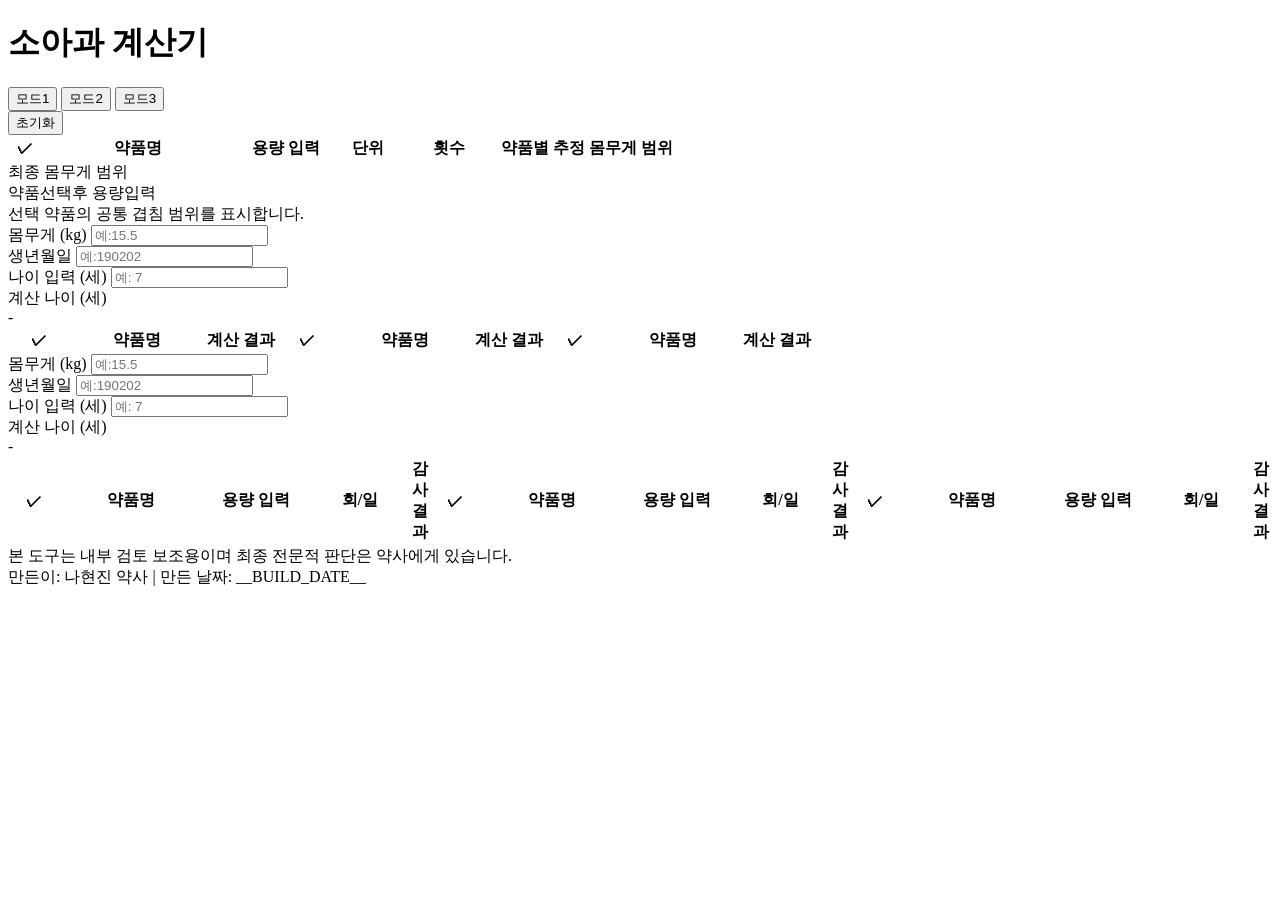
<file: src/index.template.html>
﻿<!doctype html>
<html lang="ko">
<head>
  <meta charset="UTF-8" />
  <meta name="viewport" content="width=device-width, initial-scale=1.0" />
  <title>소아과 계산기</title>
  <style>
__INLINE_CSS__
  </style>
</head>
<body>
  <header class="topbar">
    <div class="title-wrap">
      <div class="title-row">
        <h1>소아과 계산기</h1>
        <div class="top-modes">
          <button class="tab active" data-mode="mode1" title="용량으로 몸무게추정">모드1</button>
          <button class="tab" data-mode="mode2" title="몸무게/나이 기준 약 용량 계산">모드2</button>
          <button class="tab" data-mode="mode3" title="처방 입력값 감사">모드3</button>
        </div>
        <div id="modeHelp" class="mode-help"><span id="modeTitle" class="mode-title"></span><span id="modeDesc"></span></div>
      </div>
    </div>
    <div class="actions">
      <button id="btn-reset-all" class="primary" title="모든 모드의 입력값과 약품 선택을 지웁니다">초기화</button>
    </div>
  </header>

  <main class="wrap">
    <section id="mode1" class="mode active panel">
      <div class="mode1-grid">
        <div>
          <table class="dense" id="mode1Table">
            <thead>
              <tr>
                <th style="width:28px">✓</th>
                <th style="width:190px">약품명</th>
                <th style="width:98px">용량 입력</th>
                <th style="width:58px">단위</th>
                <th style="width:96px">횟수</th>
                <th>약품별 추정 몸무게 범위</th>
              </tr>
            </thead>
            <tbody></tbody>
          </table>
          <div id="mode1Warnings" class="warn-box"></div>
        </div>

        <aside class="sticky-final">
          <div class="final-box">
            <div class="final-title">최종 몸무게 범위</div>
            <div id="mode1Final" class="final-value state-warn">약품선택후 용량입력</div>
            <div class="mini">선택 약품의 공통 겹침 범위를 표시합니다.</div>
          </div>
        </aside>
      </div>
    </section>

    <section id="mode2" class="mode panel">
      <div id="mode2StickyInput" class="sticky-input-area">
        <div class="inline-row merged-top-row">
          <div class="field mode2-input-box mode2-input-weight mode2-fixed120">
            <label>몸무게 (kg)</label>
            <input id="mode2Weight" type="number" min="0" step="0.1" placeholder="예:15.5" />
          </div>
          <div class="field mode2-input-box mode2-input-age mode2-fixed120">
            <label>생년월일</label>
            <input id="mode2BirthYymmdd" type="text" placeholder="예:190202" />
          </div>
          <div class="field mode2-input-box mode2-input-age mode2-fixed120 mode2-age-direct-box">
            <label>나이 입력 (세)</label>
            <input id="mode2AgeDirect" type="number" min="0" step="0.1" placeholder="예: 7" />
          </div>
          <div class="field mode2-input-box mode2-input-age mode2-fixed110">
            <label>계산 나이 (세)</label>
            <div id="mode2AgeValue" class="age-value">-</div>
          </div>
        </div>
      </div>

      <table class="dense" id="mode2Table">
        <thead>
          <tr>
            <th style="width:56px">✓</th>
            <th style="width:132px">약품명</th>
            <th>계산 결과</th>
            <th style="width:56px">✓</th>
            <th style="width:132px">약품명</th>
            <th>계산 결과</th>
            <th style="width:56px">✓</th>
            <th style="width:132px">약품명</th>
            <th>계산 결과</th>
          </tr>
        </thead>
        <tbody></tbody>
      </table>
      <div id="mode2Warnings" class="warn-box"></div>
    </section>

    <section id="mode3" class="mode panel">
      <div id="mode3StickyInput" class="sticky-input-area">
        <div class="inline-row merged-top-row">
          <div class="field mode2-input-box mode2-input-weight mode2-fixed120">
            <label>몸무게 (kg)</label>
            <input id="mode3Weight" type="number" min="0" step="0.1" placeholder="예:15.5" />
          </div>
          <div class="field mode2-input-box mode2-input-age mode2-fixed120">
            <label>생년월일</label>
            <input id="mode3BirthYymmdd" type="text" placeholder="예:190202" />
          </div>
          <div class="field mode2-input-box mode2-input-age mode2-fixed120 mode2-age-direct-box">
            <label>나이 입력 (세)</label>
            <input id="mode3AgeDirect" type="number" min="0" step="0.1" placeholder="예: 7" />
          </div>
          <div class="field mode2-input-box mode2-input-age mode2-fixed110">
            <label>계산 나이 (세)</label>
            <div id="mode3AgeValue" class="age-value">-</div>
          </div>
        </div>
      </div>

      <table class="dense" id="mode3Table">
        <thead>
          <tr>
            <th style="width:56px">✓</th>
            <th style="width:180px">약품명</th>
            <th style="width:132px">용량 입력</th>
            <th style="width:120px">회/일</th>
            <th>감사 결과</th>
            <th style="width:56px">✓</th>
            <th style="width:180px">약품명</th>
            <th style="width:132px">용량 입력</th>
            <th style="width:120px">회/일</th>
            <th>감사 결과</th>
            <th style="width:56px">✓</th>
            <th style="width:180px">약품명</th>
            <th style="width:132px">용량 입력</th>
            <th style="width:120px">회/일</th>
            <th>감사 결과</th>
          </tr>
        </thead>
        <tbody></tbody>
      </table>
      <div id="mode3Warnings" class="warn-box"></div>
    </section>
  </main>

  <footer class="app-footer">
    <div>본 도구는 내부 검토 보조용이며 최종 전문적 판단은 약사에게 있습니다.</div>
    <div class="build-meta">만든이: 나현진 약사 | 만든 날짜: __BUILD_DATE__</div>
  </footer>

  <script>
__INLINE_JS__
  </script>
</body>
</html>
</file>
